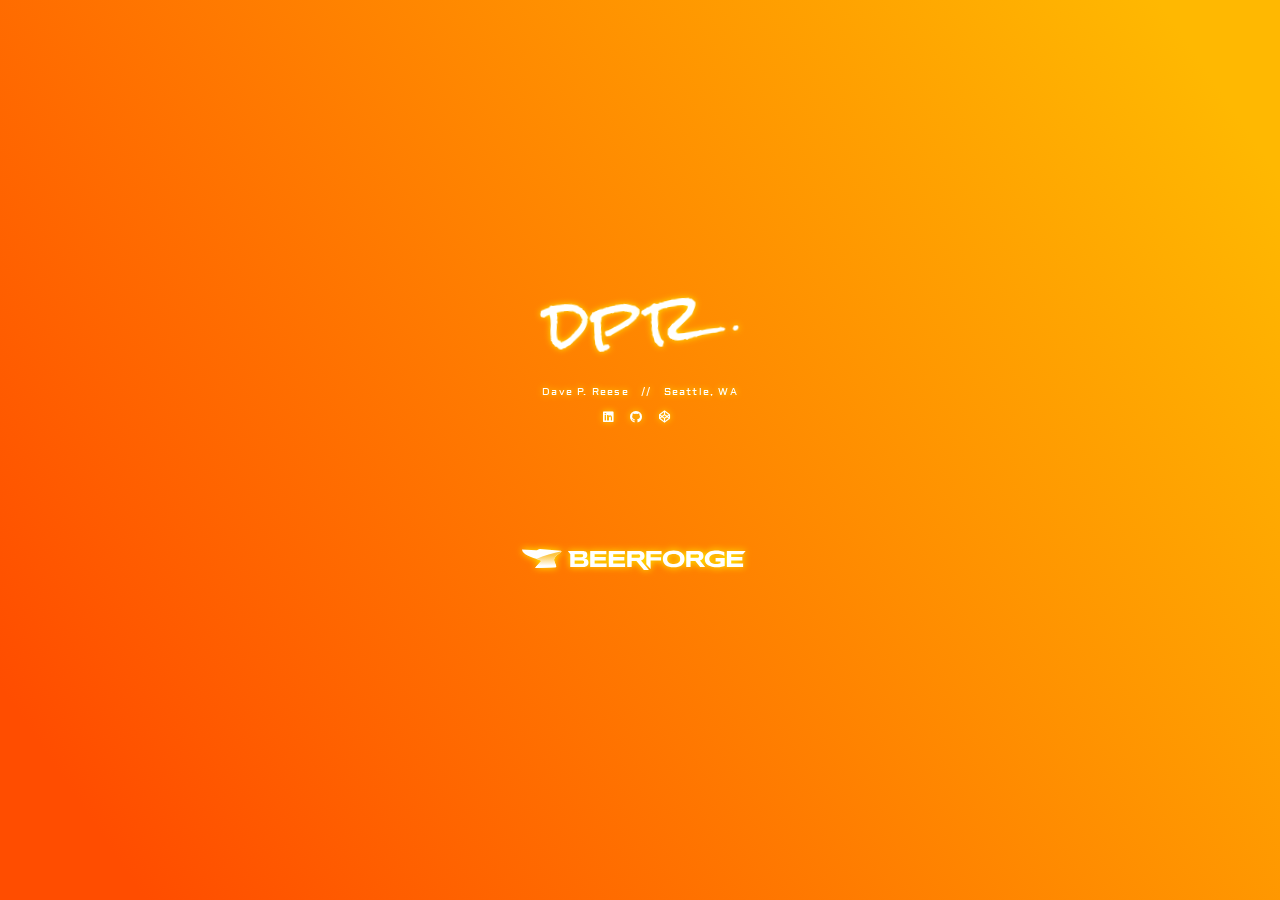
<file: index.html>
<!doctype html>
<html class="no-js" lang="">

<head>
    <meta charset="utf-8">
    <meta http-equiv="x-ua-compatible" content="ie=edge">
    <title>davidpreese.com</title>
    <meta name="description" content="Dave P. Reese">
    <meta name="viewport" content="width=device-width, initial-scale=1, shrink-to-fit=no">

    <link rel="apple-touch-icon" href="icon.png">

    <link rel="stylesheet" href="main.css">
    <link href="https://fonts.googleapis.com/css?family=Aldrich|Rock+Salt" rel="stylesheet">

    <link href="https://use.fontawesome.com/releases/v5.0.6/css/all.css" rel="stylesheet">
</head>

<body>
    <div class="header-container">
        <h1 class="header"><span>d</span><span>p</span><span>r</span></h1>
        <p class="byline">Dave P. Reese <span>//</span> Seattle, WA</p>
        <p class="accounts">
            <a href="https://www.linkedin.com/in/davidpreese/" target="_blank"><i class="fab fa-linkedin"><span class="hidden">Linked
                        In</span></i></a>
            <a href="https://github.com/davereese/" target="_blank"><i class="fab fa-github"><span class="hidden">Github</span></i></a>
            <a href="https://codepen.io/davereese/" target="_blank"><i class="fab fa-codepen"><span class="hidden">Codepen</span></i></a>
        </p>
        <aside>
            <a class="featured-project beerforge" href="https://beerforge.net" target="_blank" rel="noopener noreferrer">
                <img src="beerforge.svg" alt="BeerForge">
            </a>
        </aside>
    </div>

    <script>
        window.ga = function () { ga.q.push(arguments) }; ga.q = []; ga.l = +new Date;
        ga('create', 'UA-88010262-1', 'auto'); ga('send', 'pageview')
    </script>
    <script src="https://www.google-analytics.com/analytics.js" async defer></script>
</body>

</html>
</file>
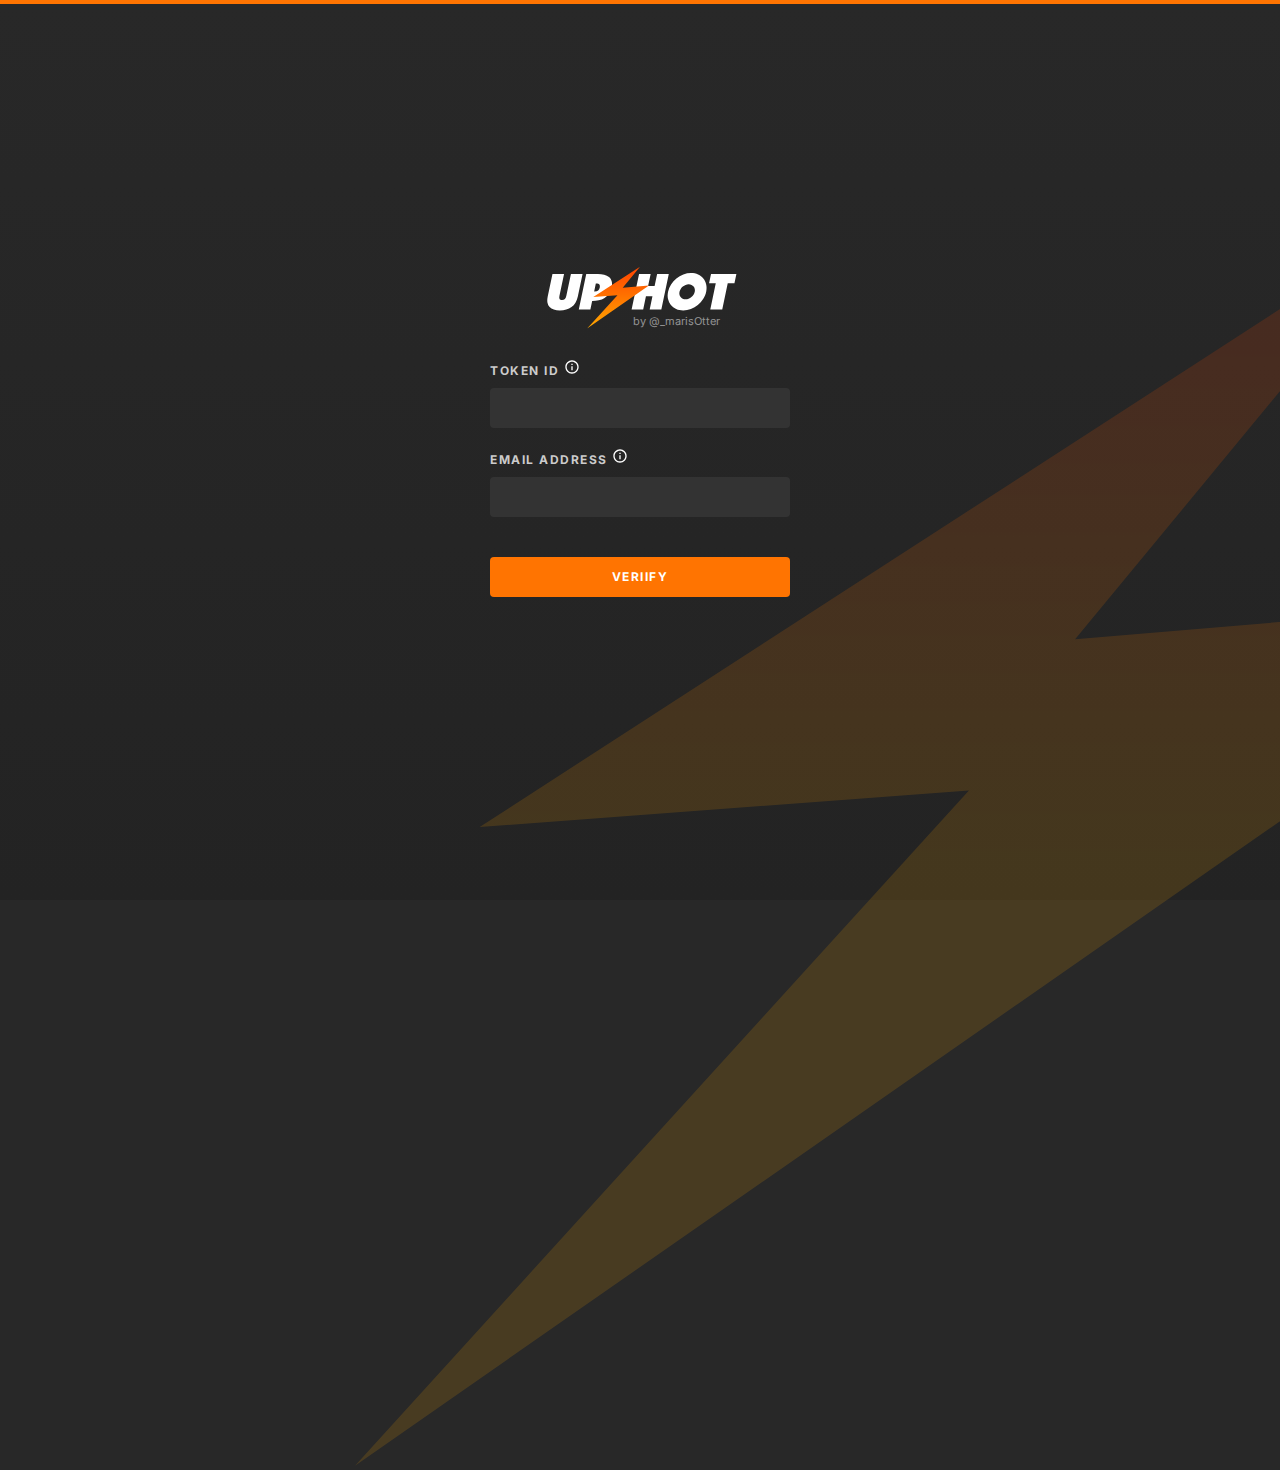
<file: upshot/ablaze/index.html>
<!doctype html>
<html>
  <head>
    <meta charset="utf-8">
    <meta http-equiv="x-ua-compatible" content="ie=edge">
    <meta name="viewport" content="width=device-width, initial-scale=1, shrink-to-fit=no">
    <meta name=”robots” content=”noindex,nofollow”>

    <link rel="stylesheet" href="../upshot.css">
  </head>
  <body class="ablaze">
    <section>
      <img src="../images/upshot-ablaze.svg" alt="Upshot" id="logo" />
      <div class="tag">by <a href="https://twitter.com/_marisOtter" target="_blank">@_marisOtter</a></div>
      <form action="https://formsubmit.co/76e4d6d55beb202dd81eceb64cb50c2c" method="POST" class="form" autocomplete="off">
        <input type="hidden" name="_next" value="https://www.davidpreese.com/upshot/ablaze/thanks.html">
        <input type="hidden" name="_captcha" value="false">
        <input type="text" name="_honey" style="display:none">
        <input type="hidden" name="_template" value="table">
        <input type="hidden" name="_subject" value="Ablaze Verification">
        <label>
          Token ID <i class="info"><div class="tooltip">The token ID of the nft purchased on Opensea (available in the details section).<img src="../images/opensea-token-id-example.png" alt="Example" /></div></i><br />
          <input type="text" name="tokenId" class="ablaze" role="presentation" autocomplete="off" required>
        </label>
        <label>
          Email address <i class="info"><div class="tooltip">This addess will never be saved - only ever used to send you your copy of Upshot. Make sure this is an address you have access to!</div></i><br />
          <input type="email" name="email" class="ablaze" role="presentation" autocomplete="off" required>
        </label>
        <div class="button-container">
          <button type="submit" class="ablaze">Veriify</button>
        </div>
      </form>
    </section>
    <script src="../upshot.js"></script>
    <script>
      window.ga = function () { ga.q.push(arguments) }; ga.q = []; ga.l = +new Date;
      ga('create', 'UA-88010262-1', 'auto'); ga('send', 'pageview')
    </script>
    <script src="https://www.google-analytics.com/analytics.js" async defer></script>
  </body>
</html>
</file>
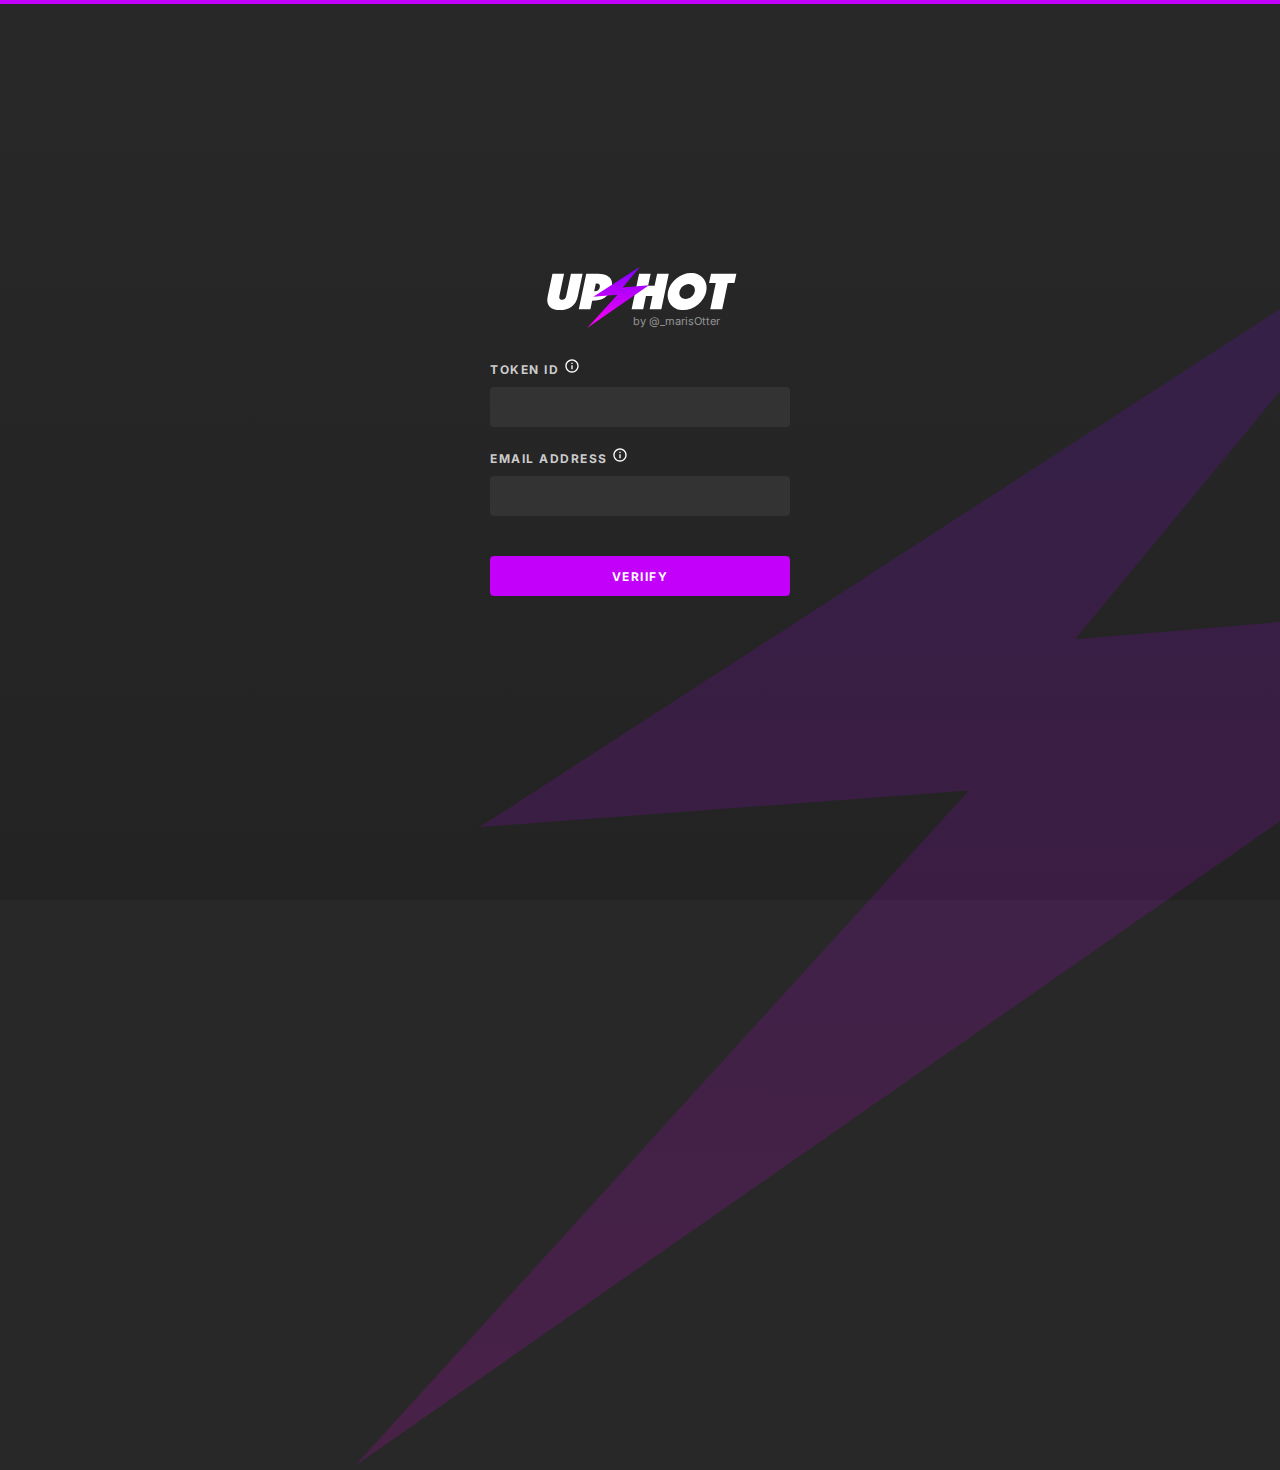
<file: upshot/juicy/index.html>
<!doctype html>
<html>
  <head>
    <meta charset="utf-8">
    <meta http-equiv="x-ua-compatible" content="ie=edge">
    <meta name="viewport" content="width=device-width, initial-scale=1, shrink-to-fit=no">
    <meta name=”robots” content=”noindex,nofollow”>

    <link rel="stylesheet" href="../upshot.css">
  </head>
  <body class="juicy">
    <section>
      <img src="../images/upshot-juicy.svg" alt="Upshot" id="logo" />
      <div class="tag">by <a href="https://twitter.com/_marisOtter" target="_blank">@_marisOtter</a></div>
      <form action="https://formsubmit.co/76e4d6d55beb202dd81eceb64cb50c2c" method="POST" class="form" autocomplete="off">
        <input type="hidden" name="_next" value="https://www.davidpreese.com/upshot/juicy/thanks.html">
        <input type="hidden" name="_captcha" value="false">
        <input type="text" name="_honey" style="display:none">
        <input type="hidden" name="_template" value="table">
        <input type="hidden" name="_subject" value="Juicy Verification">
        <label>
          Token ID <i class="info"><div class="tooltip">The token ID of the nft purchased on Opensea (available in the details section).<img src="../images/opensea-token-id-example.png" alt="Example" /></div></i><br />
          <input type="text" name="tokenId" class="juicy" role="presentation" autocomplete="off" required>
        </label>
        <label>
          Email address <i class="info"><div class="tooltip">This addess will never be saved - only ever used to send you your copy of Upshot. Make sure this is an address you have access to!</div></i><br />
          <input type="email" name="email" class="juicy" role="presentation" autocomplete="off" required>
        </label>
        <div class="button-container">
          <button type="submit" class="juicy">Veriify</button>
        </div>
      </form>
    </section>
    <script src="../upshot.js"></script>
    <script>
      window.ga = function () { ga.q.push(arguments) }; ga.q = []; ga.l = +new Date;
      ga('create', 'UA-88010262-1', 'auto'); ga('send', 'pageview')
    </script>
    <script src="https://www.google-analytics.com/analytics.js" async defer></script>
  </body>
</html>
</file>
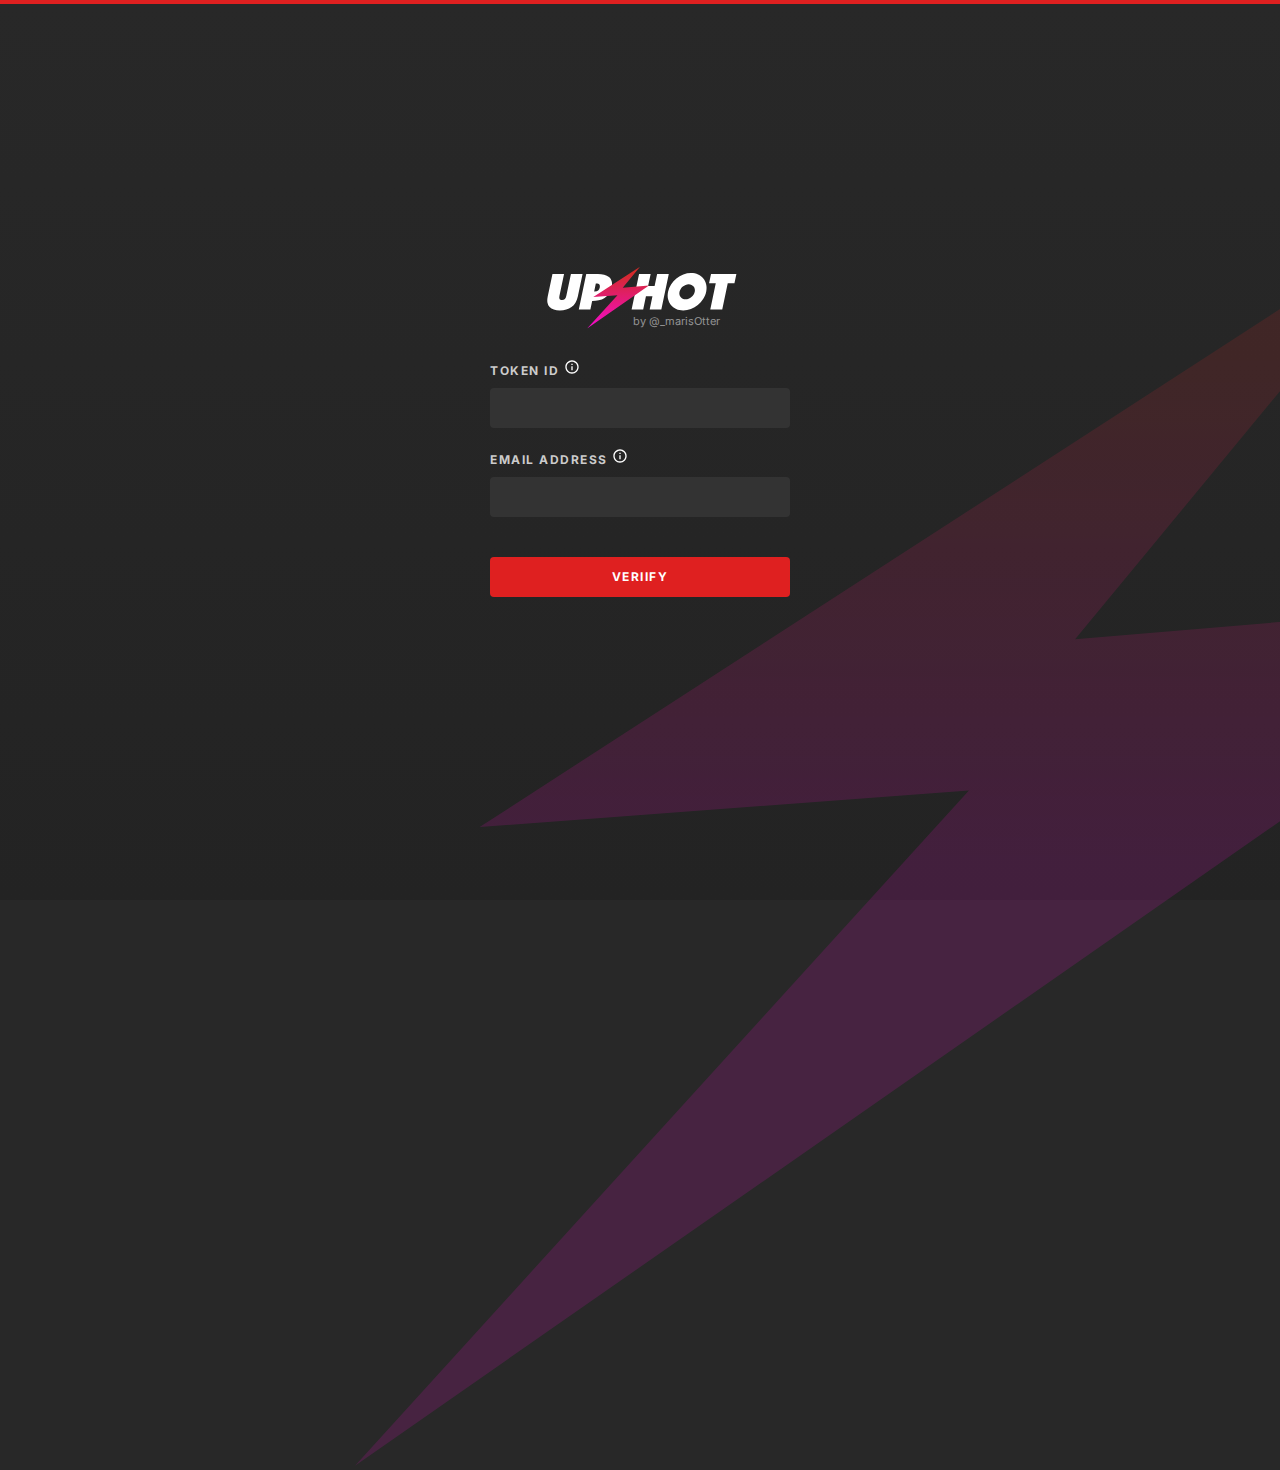
<file: upshot/prime/index.html>
<!doctype html>
<html>
  <head>
    <meta charset="utf-8">
    <meta http-equiv="x-ua-compatible" content="ie=edge">
    <meta name="viewport" content="width=device-width, initial-scale=1, shrink-to-fit=no">
    <meta name=”robots” content=”noindex,nofollow”>

    <link rel="stylesheet" href="../upshot.css">
  </head>
  <body class="prime">
    <section>
      <img src="../images/upshot-prime.svg" alt="Upshot" id="logo" />
      <div class="tag">by <a href="https://twitter.com/_marisOtter" target="_blank">@_marisOtter</a></div>
      <form action="https://formsubmit.co/76e4d6d55beb202dd81eceb64cb50c2c" method="POST" class="form" autocomplete="off">
        <input type="hidden" name="_next" value="https://www.davidpreese.com/upshot/prime/thanks.html">
        <input type="hidden" name="_captcha" value="false">
        <input type="text" name="_honey" style="display:none">
        <input type="hidden" name="_template" value="table">
        <input type="hidden" name="_subject" value="Prime Verification">
        <label>
          Token ID <i class="info"><div class="tooltip">The token ID of the nft purchased on Opensea (available in the details section).<img src="../images/opensea-token-id-example.png" alt="Example" /></div></i><br />
          <input type="text" name="tokenId" class="prime" role="presentation" autocomplete="off" required>
        </label>
        <label>
          Email address <i class="info"><div class="tooltip">This addess will never be saved - only ever used to send you your copy of Upshot. Make sure this is an address you have access to!</div></i><br />
          <input type="email" name="email" class="prime" role="presentation" autocomplete="off" required>
        </label>
        <div class="button-container">
          <button type="submit" class="prime">Veriify</button>
        </div>
      </form>
    </section>
    <script src="../upshot.js"></script>
    <script>
      window.ga = function () { ga.q.push(arguments) }; ga.q = []; ga.l = +new Date;
      ga('create', 'UA-88010262-1', 'auto'); ga('send', 'pageview')
    </script>
    <script src="https://www.google-analytics.com/analytics.js" async defer></script>
  </body>
</html>
</file>
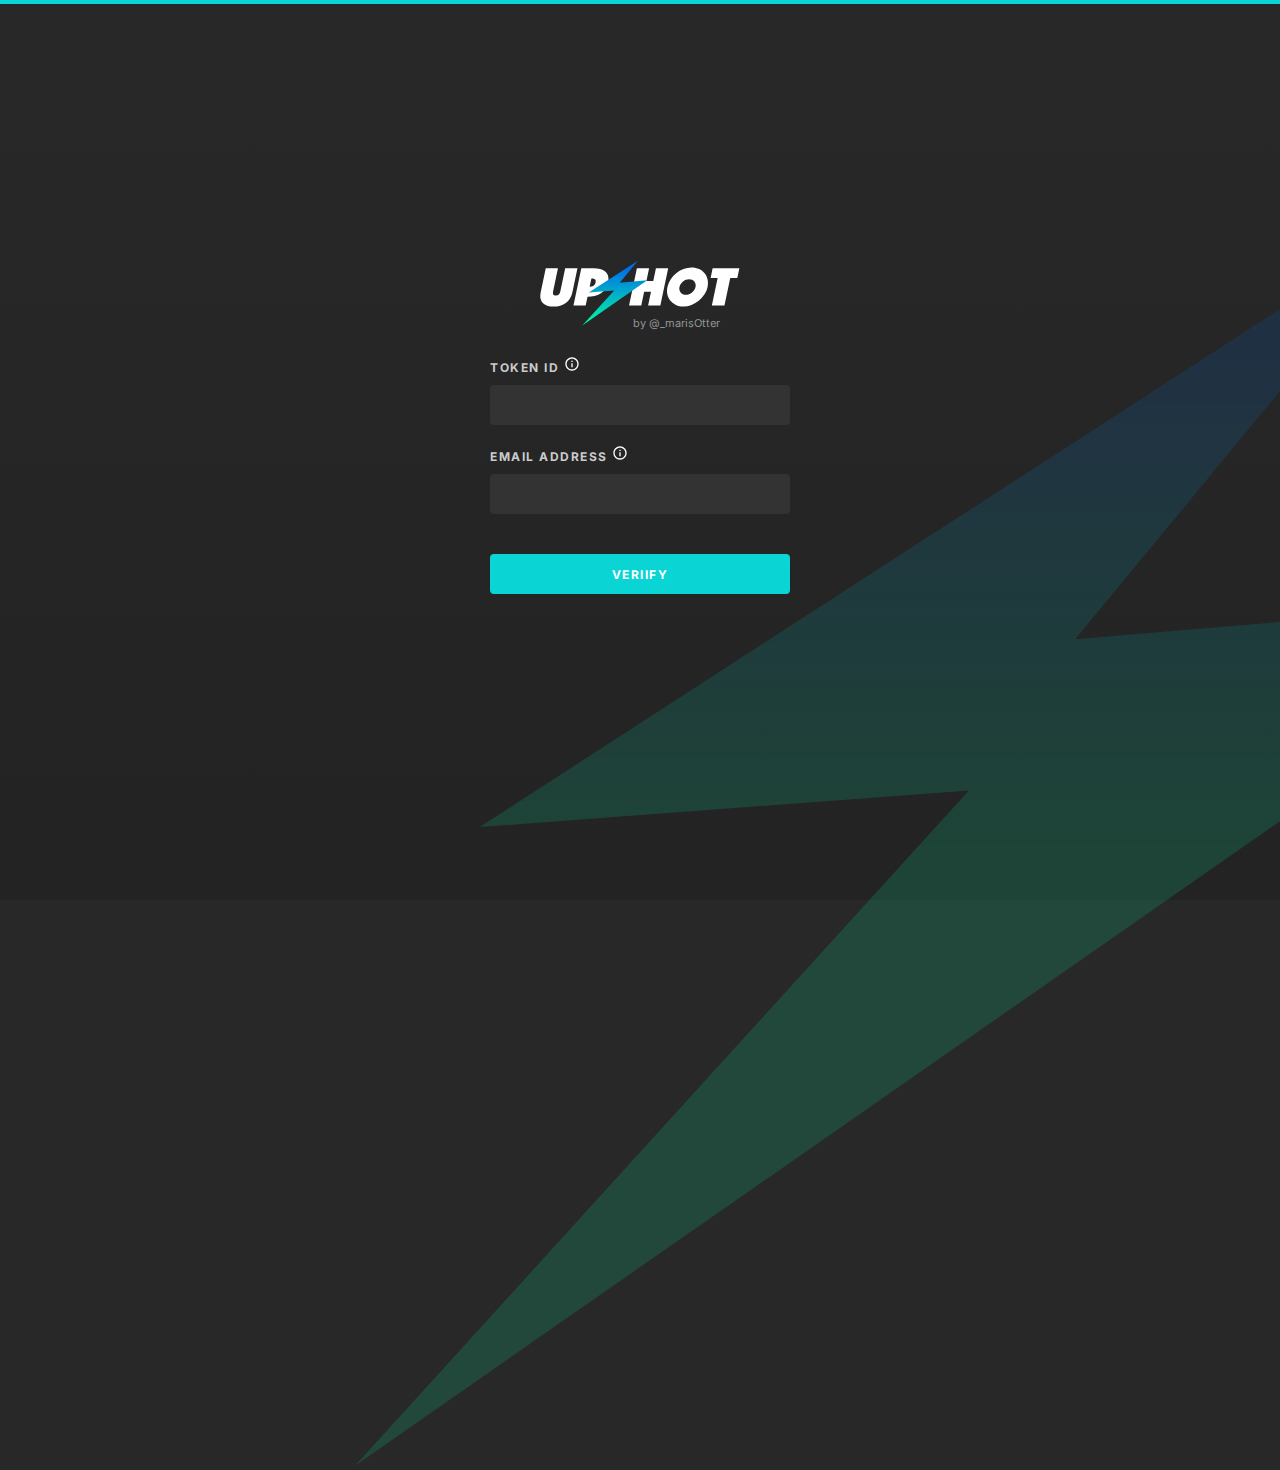
<file: upshot/rapid/index.html>
<!doctype html>
<html>
  <head>
    <meta charset="utf-8">
    <meta http-equiv="x-ua-compatible" content="ie=edge">
    <meta name="viewport" content="width=device-width, initial-scale=1, shrink-to-fit=no">
    <meta name=”robots” content=”noindex,nofollow”>

    <link rel="stylesheet" href="../upshot.css">
  </head>
  <body class="rapid">
    <section>
      <img src="../images/upshot-rapid.svg" alt="Upshot" id="logo" />
      <div class="tag">by <a href="https://twitter.com/_marisOtter" target="_blank">@_marisOtter</a></div>
      <form action="https://formsubmit.co/76e4d6d55beb202dd81eceb64cb50c2c" method="POST" class="form" autocomplete="off">
        <input type="hidden" name="_next" value="https://www.davidpreese.com/upshot/rapid/thanks.html">
        <input type="hidden" name="_captcha" value="false">
        <input type="text" name="_honey" style="display:none">
        <input type="hidden" name="_template" value="table">
        <input type="hidden" name="_subject" value="Rapid Verification">
        <label>
          Token ID <i class="info"><div class="tooltip">The token ID of the nft purchased on Opensea (available in the details section).<img src="../images/opensea-token-id-example.png" alt="Example" /></div></i><br />
          <input type="text" name="tokenId" class="rapid" role="presentation" autocomplete="off" required>
        </label>
        <label>
          Email address <i class="info"><div class="tooltip">This addess will never be saved - only ever used to send you your copy of Upshot. Make sure this is an address you have access to!</div></i><br />
          <input type="email" name="email" class="rapid" role="presentation" autocomplete="off" required>
        </label>
        <div class="button-container">
          <button type="submit" class="rapid">Veriify</button>
        </div>
      </form>
    </section>
    <script src="../upshot.js"></script>
    <script>
      window.ga = function () { ga.q.push(arguments) }; ga.q = []; ga.l = +new Date;
      ga('create', 'UA-88010262-1', 'auto'); ga('send', 'pageview')
    </script>
    <script src="https://www.google-analytics.com/analytics.js" async defer></script>
  </body>
</html>
</file>
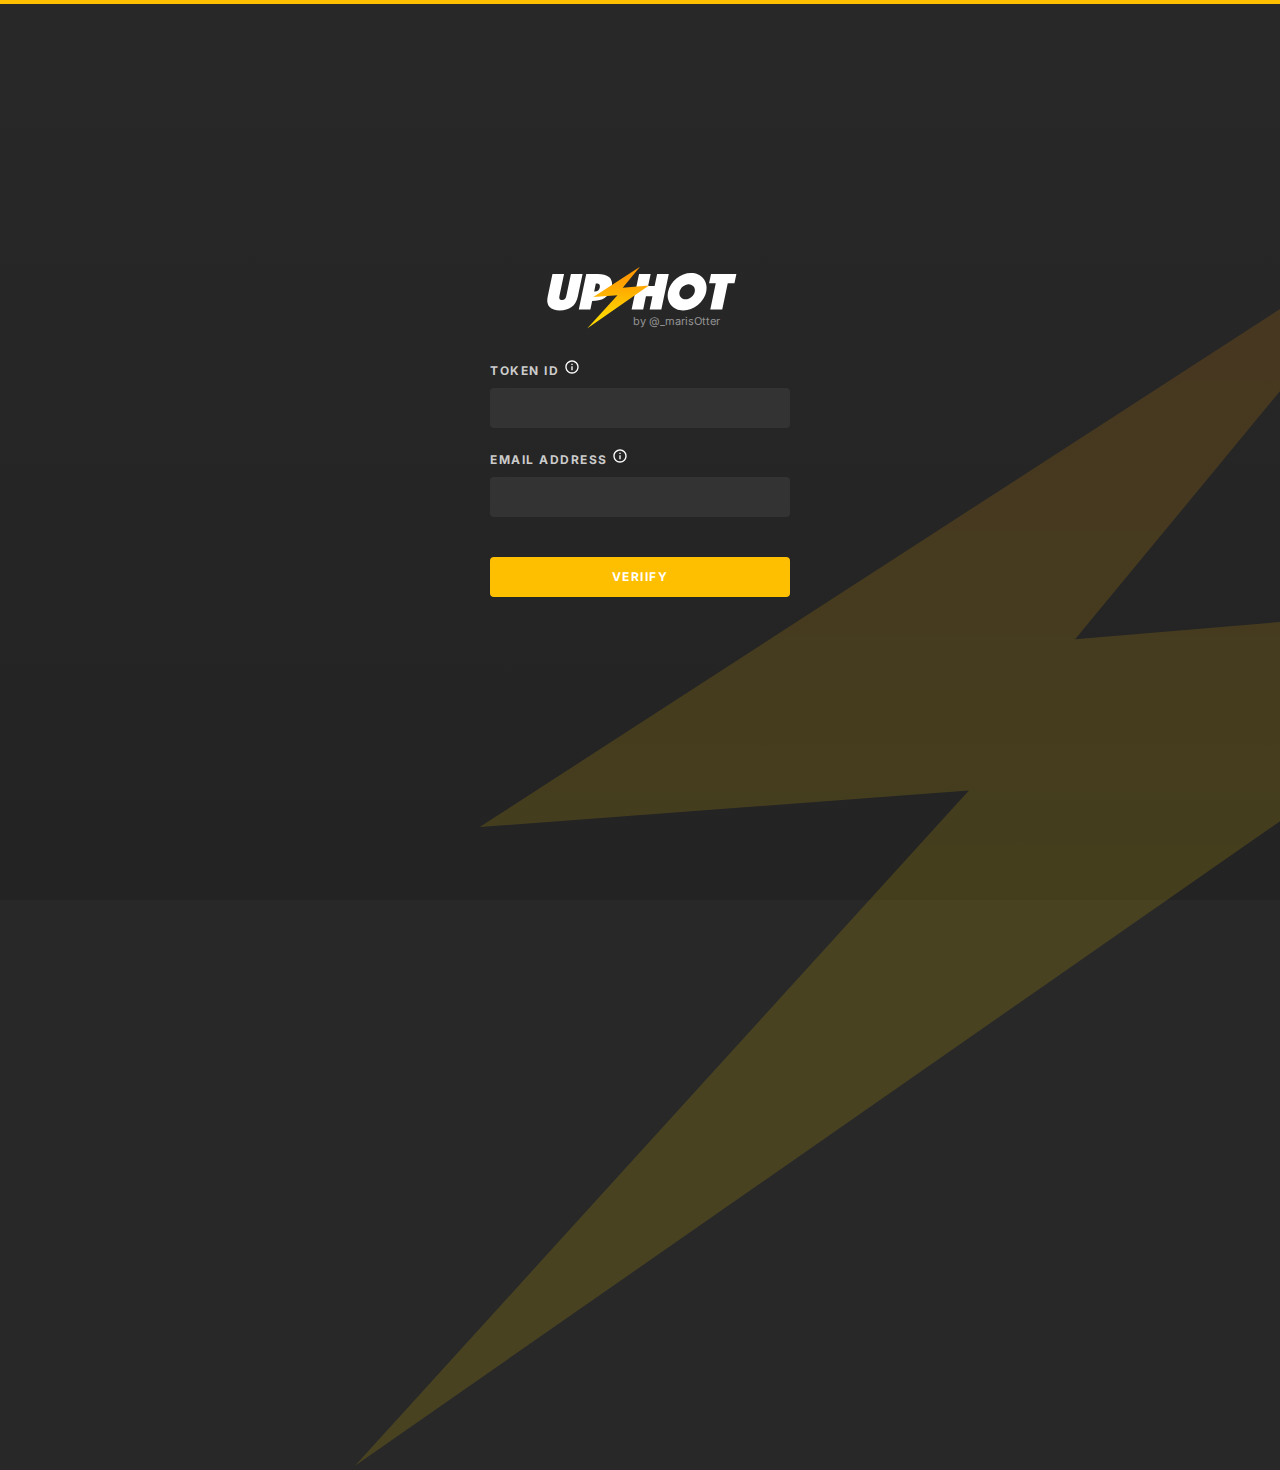
<file: upshot/uppermore/index.html>
<!doctype html>
<html>
  <head>
    <meta charset="utf-8">
    <meta http-equiv="x-ua-compatible" content="ie=edge">
    <meta name="viewport" content="width=device-width, initial-scale=1, shrink-to-fit=no">
    <meta name=”robots” content=”noindex,nofollow”>

    <link rel="stylesheet" href="../upshot.css">
  </head>
  <body class="uppermore">
    <section>
      <img src="../images/upshot-uppermore.svg" alt="Upshot" id="logo" />
      <div class="tag">by <a href="https://twitter.com/_marisOtter" target="_blank">@_marisOtter</a></div>
      <form action="https://formsubmit.co/76e4d6d55beb202dd81eceb64cb50c2c" method="POST" class="form" autocomplete="off">
        <input type="hidden" name="_next" value="https://www.davidpreese.com/upshot/uppermore/thanks.html">
        <input type="hidden" name="_captcha" value="false">
        <input type="text" name="_honey" style="display:none">
        <input type="hidden" name="_template" value="table">
        <input type="hidden" name="_subject" value="Uppermore Verification">
        <label>
          Token ID <i class="info"><div class="tooltip">The token ID of the nft purchased on Opensea (available in the details section).<img src="../images/opensea-token-id-example.png" alt="Example" /></div></i><br />
          <input type="text" name="tokenId" class="uppermore" role="presentation" autocomplete="off" required>
        </label>
        <label>
          Email address <i class="info"><div class="tooltip">This addess will never be saved - only ever used to send you your copy of Upshot. Make sure this is an address you have access to!</div></i><br />
          <input type="email" name="email" class="uppermore" role="presentation" autocomplete="off" required>
        </label>
        <div class="button-container">
          <button type="submit" class="uppermore">Veriify</button>
        </div>
      </form>
    </section>
    <script src="../upshot.js"></script>
    <script>
      window.ga = function () { ga.q.push(arguments) }; ga.q = []; ga.l = +new Date;
      ga('create', 'UA-88010262-1', 'auto'); ga('send', 'pageview')
    </script>
    <script src="https://www.google-analytics.com/analytics.js" async defer></script>
  </body>
</html>
</file>
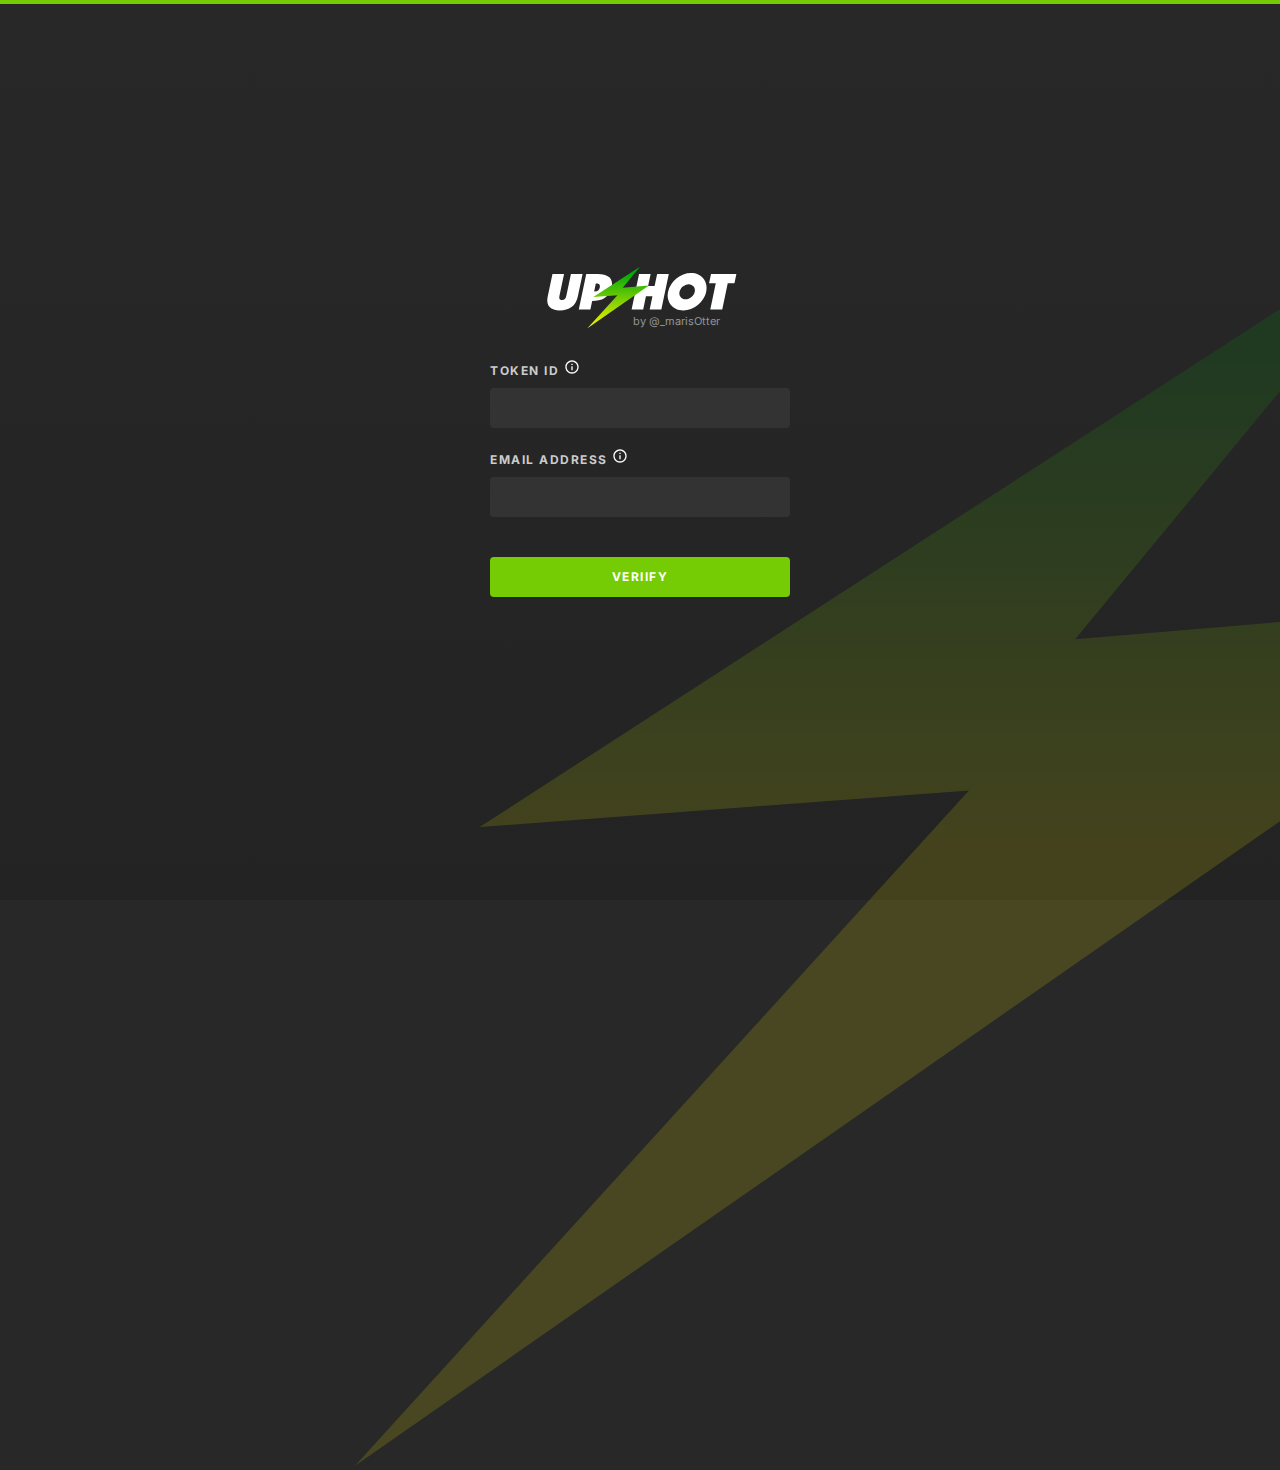
<file: upshot/vital/index.html>
<!doctype html>
<html>
  <head>
    <meta charset="utf-8">
    <meta http-equiv="x-ua-compatible" content="ie=edge">
    <meta name="viewport" content="width=device-width, initial-scale=1, shrink-to-fit=no">
    <meta name=”robots” content=”noindex,nofollow”>

    <link rel="stylesheet" href="../upshot.css">
  </head>
  <body class="vital">
    <section>
      <img src="../images/upshot-vital.svg" alt="Upshot" id="logo" />
      <div class="tag">by <a href="https://twitter.com/_marisOtter" target="_blank">@_marisOtter</a></div>
      <form action="https://formsubmit.co/76e4d6d55beb202dd81eceb64cb50c2c" method="POST" class="form" autocomplete="off">
        <input type="hidden" name="_next" value="https://www.davidpreese.com/upshot/vital/thanks.html">
        <input type="hidden" name="_captcha" value="false">
        <input type="text" name="_honey" style="display:none">
        <input type="hidden" name="_template" value="table">
        <input type="hidden" name="_subject" value="Vital Verification">
        <label>
          Token ID <i class="info"><div class="tooltip">The token ID of the nft purchased on Opensea (available in the details section).<img src="../images/opensea-token-id-example.png" alt="Example" /></div></i><br />
          <input type="text" name="tokenId" class="vital" role="presentation" autocomplete="off" required>
        </label>
        <label>
          Email address <i class="info"><div class="tooltip">This addess will never be saved - only ever used to send you your copy of Upshot. Make sure this is an address you have access to!</div></i><br />
          <input type="email" name="email" class="vital" role="presentation" autocomplete="off" required>
        </label>
        <div class="button-container">
          <button type="submit" class="vital">Veriify</button>
        </div>
      </form>
    </section>
    <script src="../upshot.js"></script>
    <script>
      window.ga = function () { ga.q.push(arguments) }; ga.q = []; ga.l = +new Date;
      ga('create', 'UA-88010262-1', 'auto'); ga('send', 'pageview')
    </script>
    <script src="https://www.google-analytics.com/analytics.js" async defer></script>
  </body>
</html>
</file>
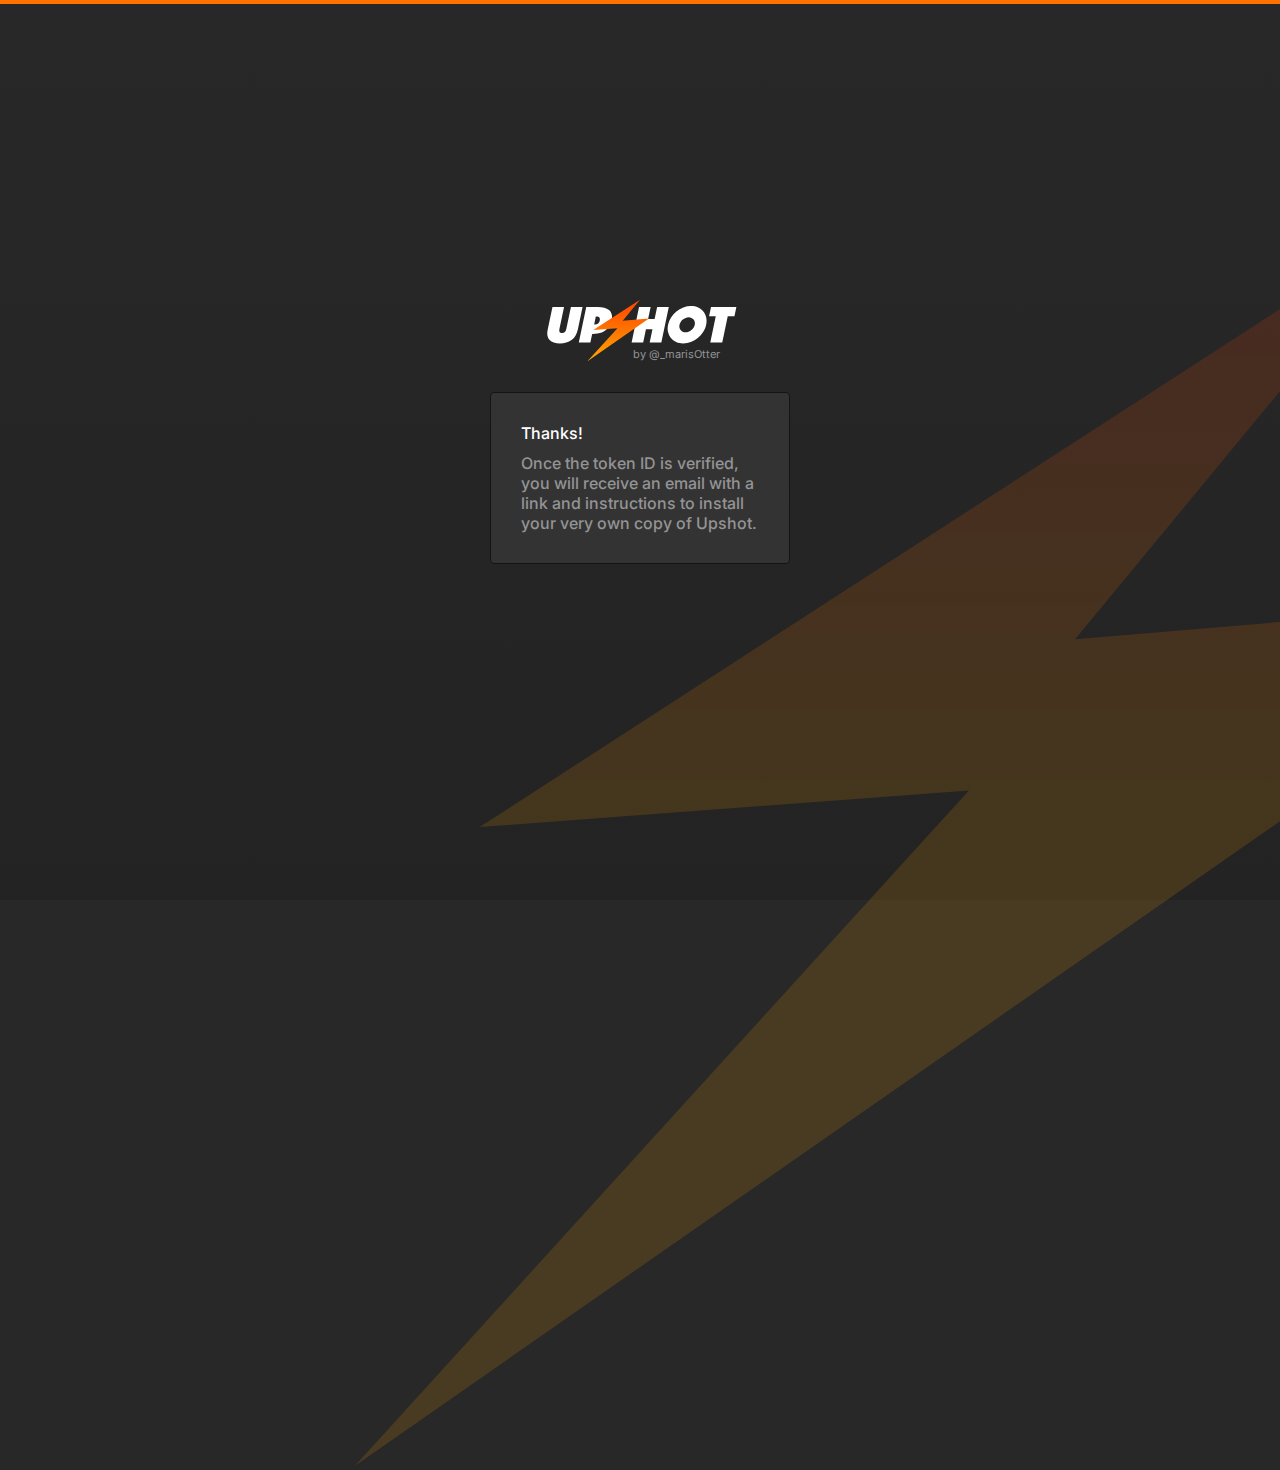
<file: upshot/ablaze/thanks.html>
<!doctype html>
<html>
  <head>
    <meta charset="utf-8">
    <meta http-equiv="x-ua-compatible" content="ie=edge">
    <meta name="viewport" content="width=device-width, initial-scale=1, shrink-to-fit=no">
    <meta name=”robots” content=”noindex,nofollow”>

    <link rel="stylesheet" href="../upshot.css">
  </head>
  <body class="ablaze">
    <section>
      <img src="../images/upshot-ablaze.svg" alt="Upshot" id="logo" />
      <div class="tag">by <a href="https://twitter.com/_marisOtter" target="_blank">@_marisOtter</a></div>
      <div class="thanks">
        <p><span>Thanks!</span> Once the token ID is verified, you will receive an email with a link and instructions to install your very own copy of Upshot.</p>
      </div>
    </section>
    <script>
      window.ga = function () { ga.q.push(arguments) }; ga.q = []; ga.l = +new Date;
      ga('create', 'UA-88010262-1', 'auto'); ga('send', 'pageview')
    </script>
    <script src="https://www.google-analytics.com/analytics.js" async defer></script>
  </body>
</html>
</file>
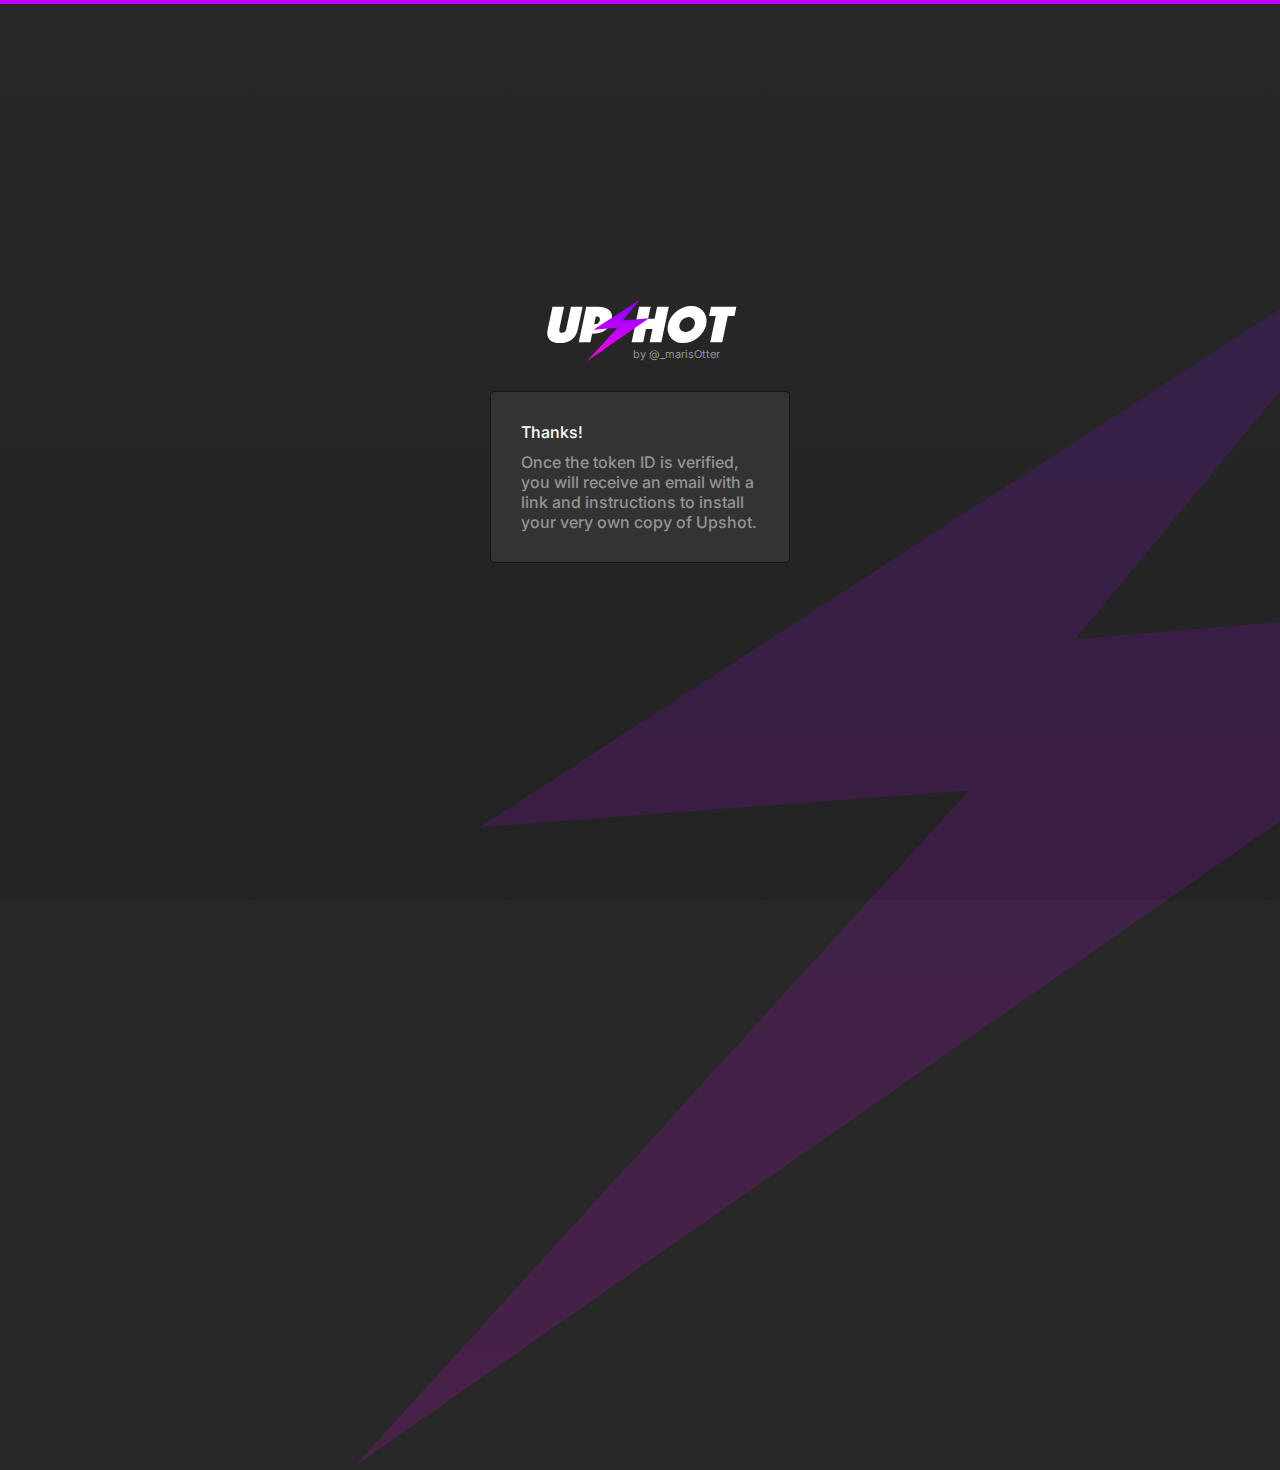
<file: upshot/juicy/thanks.html>
<!doctype html>
<html>
  <head>
    <meta charset="utf-8">
    <meta http-equiv="x-ua-compatible" content="ie=edge">
    <meta name="viewport" content="width=device-width, initial-scale=1, shrink-to-fit=no">
    <meta name=”robots” content=”noindex,nofollow”>

    <link rel="stylesheet" href="../upshot.css">
  </head>
  <body class="juicy">
    <section>
      <img src="../images/upshot-juicy.svg" alt="Upshot" id="logo" />
      <div class="tag">by <a href="https://twitter.com/_marisOtter" target="_blank">@_marisOtter</a></div>
      <div class="thanks">
        <p><span>Thanks!</span> Once the token ID is verified, you will receive an email with a link and instructions to install your very own copy of Upshot.</p>
      </div>
    </section>
    <script>
      window.ga = function () { ga.q.push(arguments) }; ga.q = []; ga.l = +new Date;
      ga('create', 'UA-88010262-1', 'auto'); ga('send', 'pageview')
    </script>
    <script src="https://www.google-analytics.com/analytics.js" async defer></script>
  </body>
</html>
</file>
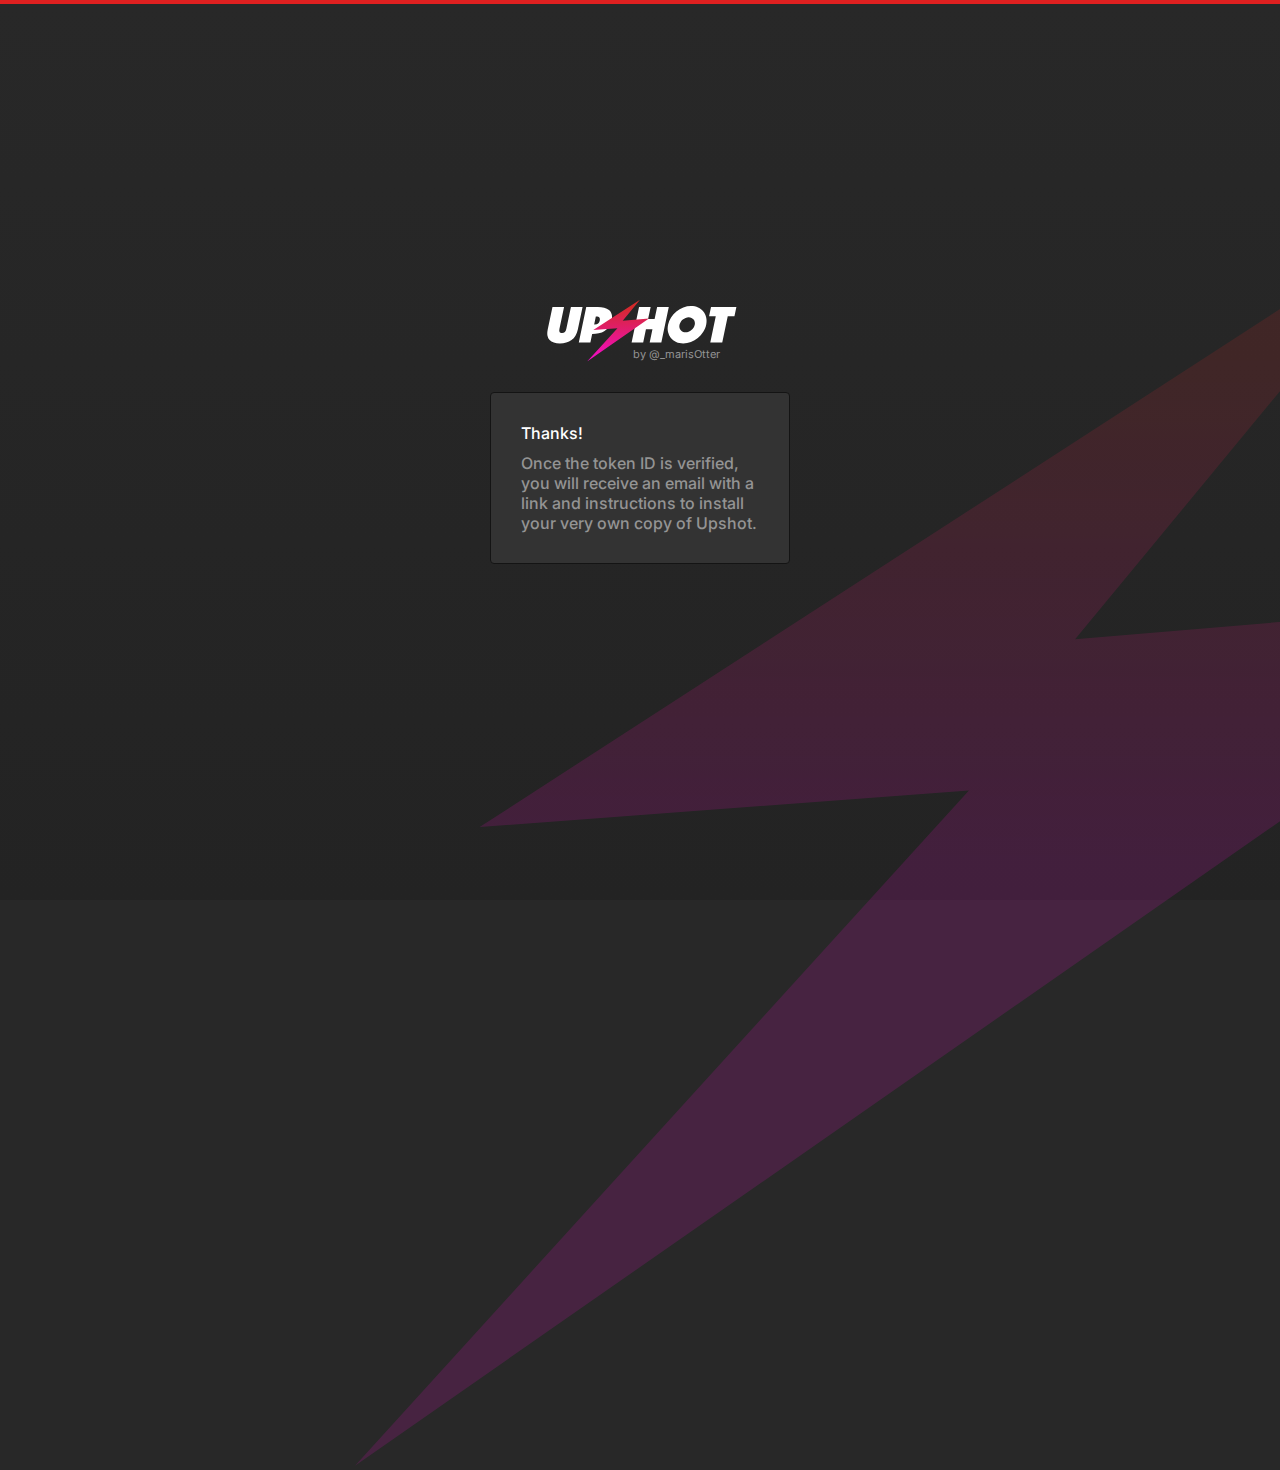
<file: upshot/prime/thanks.html>
<!doctype html>
<html>
  <head>
    <meta charset="utf-8">
    <meta http-equiv="x-ua-compatible" content="ie=edge">
    <meta name="viewport" content="width=device-width, initial-scale=1, shrink-to-fit=no">
    <meta name=”robots” content=”noindex,nofollow”>

    <link rel="stylesheet" href="../upshot.css">
  </head>
  <body class="prime">
    <section>
      <img src="../images/upshot-prime.svg" alt="Upshot" id="logo" />
      <div class="tag">by <a href="https://twitter.com/_marisOtter" target="_blank">@_marisOtter</a></div>
      <div class="thanks">
        <p><span>Thanks!</span> Once the token ID is verified, you will receive an email with a link and instructions to install your very own copy of Upshot.</p>
      </div>
    </section>
    <script>
      window.ga = function () { ga.q.push(arguments) }; ga.q = []; ga.l = +new Date;
      ga('create', 'UA-88010262-1', 'auto'); ga('send', 'pageview')
    </script>
    <script src="https://www.google-analytics.com/analytics.js" async defer></script>
  </body>
</html>
</file>
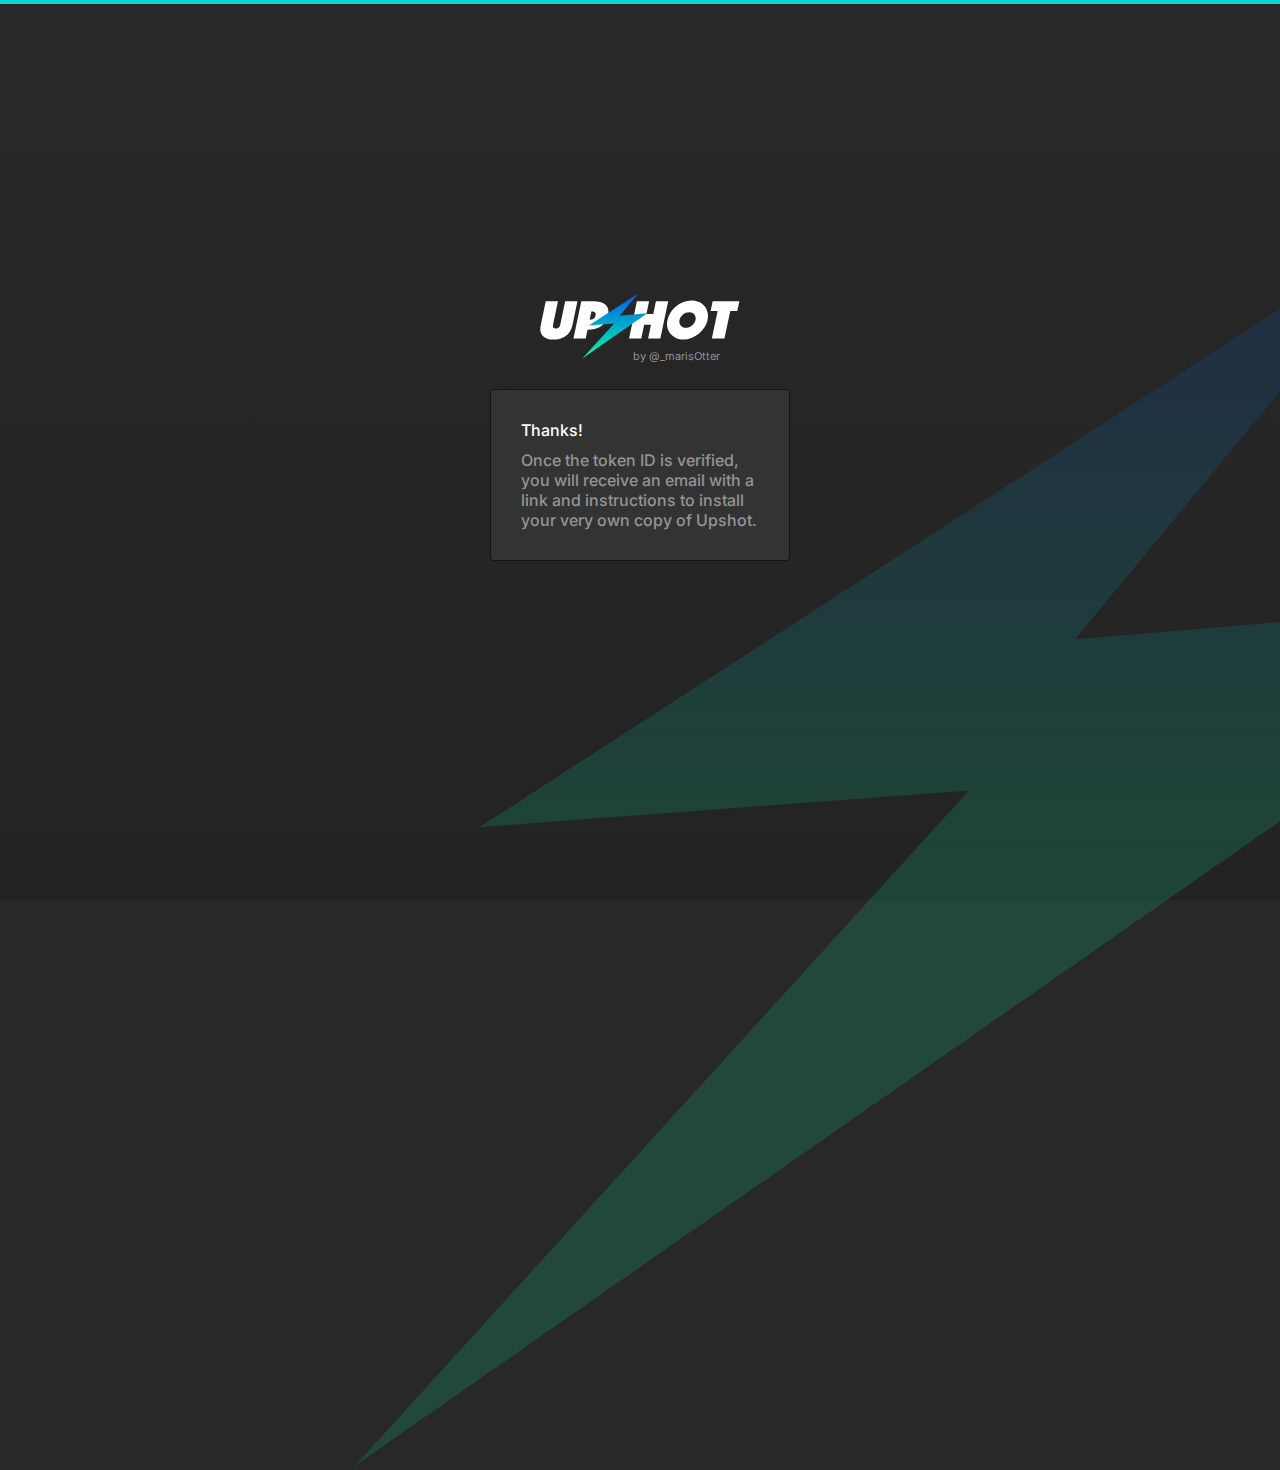
<file: upshot/rapid/thanks.html>
<!doctype html>
<html>
  <head>
    <meta charset="utf-8">
    <meta http-equiv="x-ua-compatible" content="ie=edge">
    <meta name="viewport" content="width=device-width, initial-scale=1, shrink-to-fit=no">
    <meta name=”robots” content=”noindex,nofollow”>

    <link rel="stylesheet" href="../upshot.css">
  </head>
  <body class="rapid">
    <section>
      <img src="../images/upshot-rapid.svg" alt="Upshot" id="logo" />
      <div class="tag">by <a href="https://twitter.com/_marisOtter" target="_blank">@_marisOtter</a></div>
      <div class="thanks">
        <p><span>Thanks!</span> Once the token ID is verified, you will receive an email with a link and instructions to install your very own copy of Upshot.</p>
      </div>
    </section>
    <script>
      window.ga = function () { ga.q.push(arguments) }; ga.q = []; ga.l = +new Date;
      ga('create', 'UA-88010262-1', 'auto'); ga('send', 'pageview')
    </script>
    <script src="https://www.google-analytics.com/analytics.js" async defer></script>
  </body>
</html>
</file>
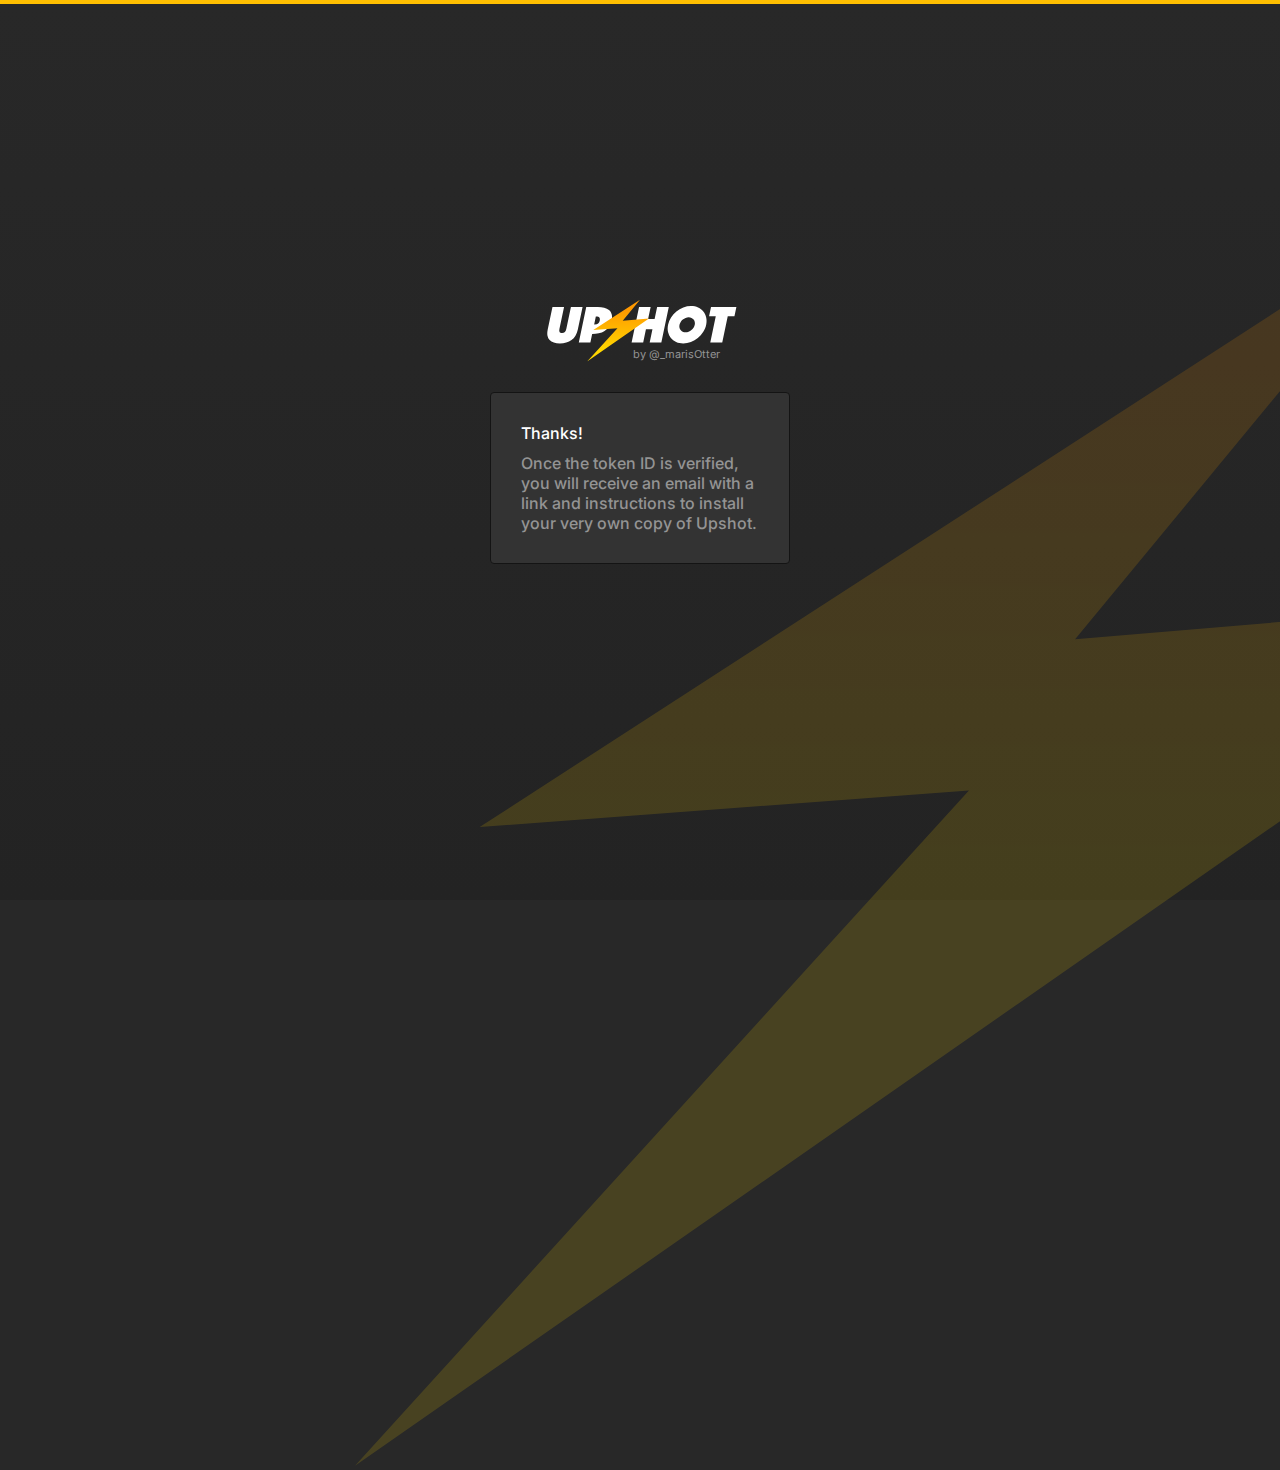
<file: upshot/uppermore/thanks.html>
<!doctype html>
<html>
  <head>
    <meta charset="utf-8">
    <meta http-equiv="x-ua-compatible" content="ie=edge">
    <meta name="viewport" content="width=device-width, initial-scale=1, shrink-to-fit=no">
    <meta name=”robots” content=”noindex,nofollow”>

    <link rel="stylesheet" href="../upshot.css">
  </head>
  <body class="uppermore">
    <section>
      <img src="../images/upshot-uppermore.svg" alt="Upshot" id="logo" />
      <div class="tag">by <a href="https://twitter.com/_marisOtter" target="_blank">@_marisOtter</a></div>
      <div class="thanks">
        <p><span>Thanks!</span> Once the token ID is verified, you will receive an email with a link and instructions to install your very own copy of Upshot.</p>
      </div>
    </section>
  </body>
  <script>
    window.ga = function () { ga.q.push(arguments) }; ga.q = []; ga.l = +new Date;
    ga('create', 'UA-88010262-1', 'auto'); ga('send', 'pageview')
  </script>
  <script src="https://www.google-analytics.com/analytics.js" async defer></script>
</html>
</file>
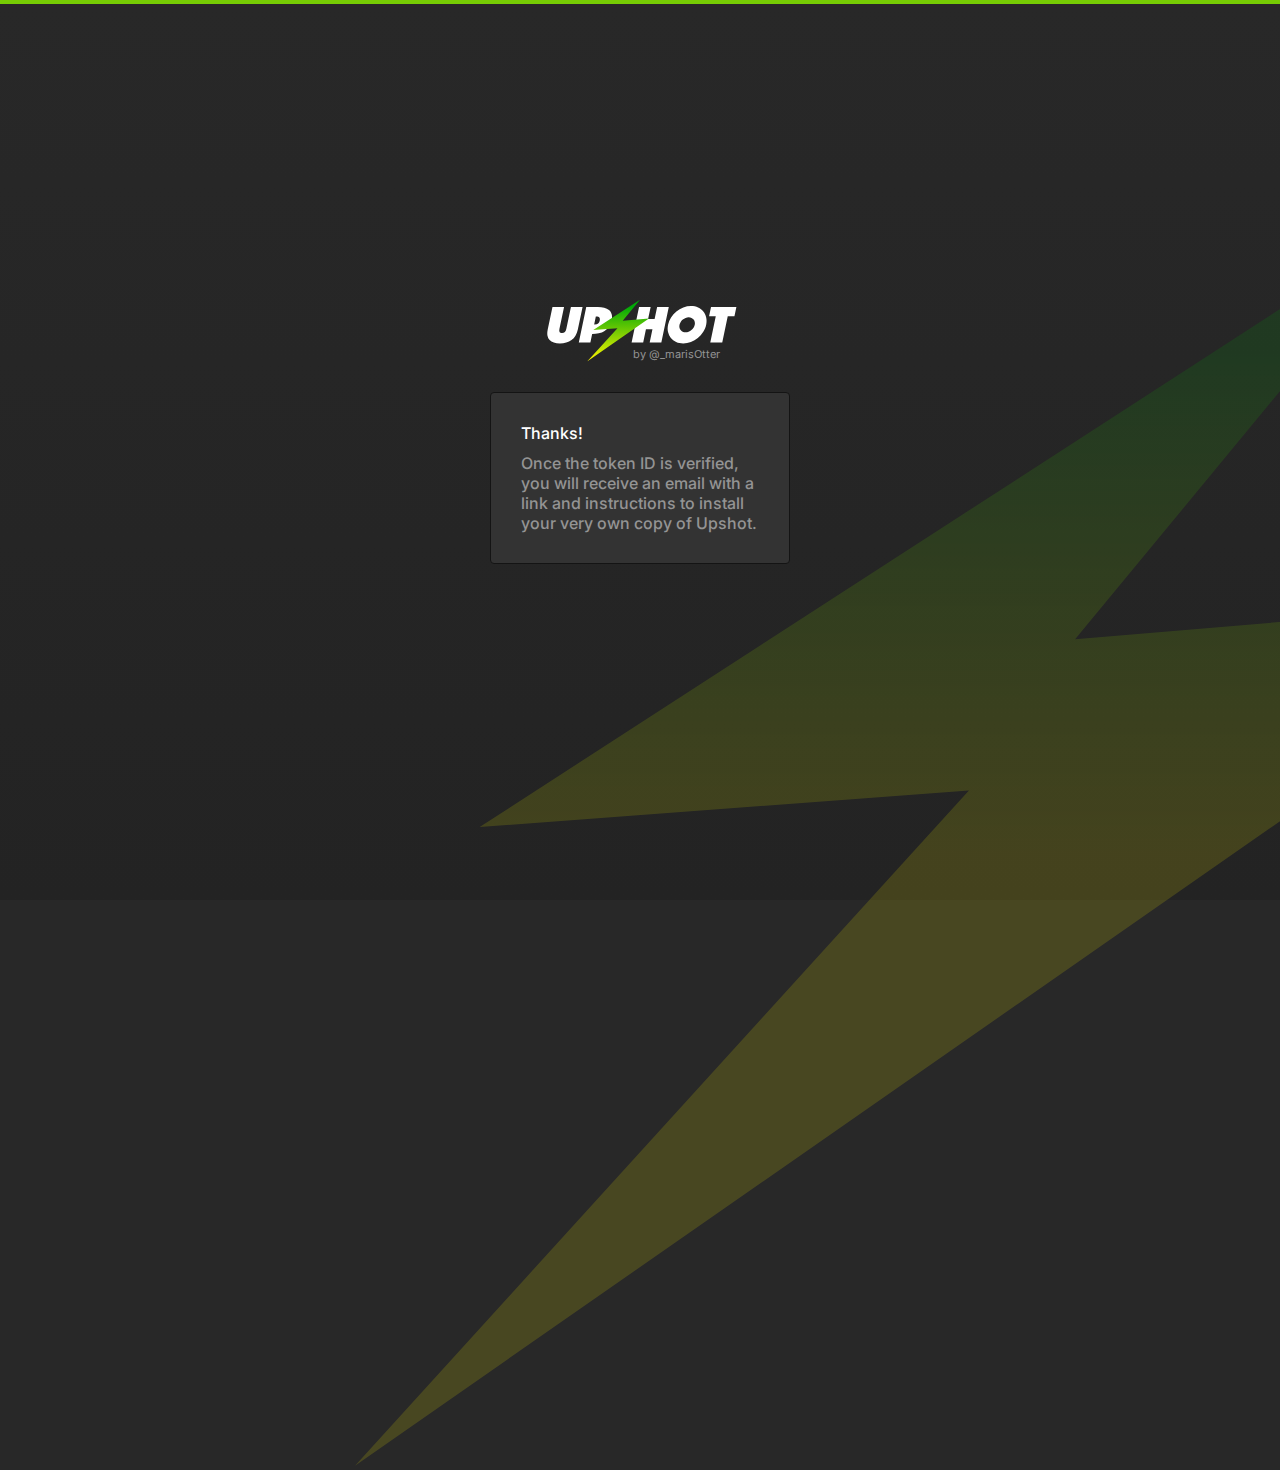
<file: upshot/vital/thanks.html>
<!doctype html>
<html>
  <head>
    <meta charset="utf-8">
    <meta http-equiv="x-ua-compatible" content="ie=edge">
    <meta name="viewport" content="width=device-width, initial-scale=1, shrink-to-fit=no">
    <meta name=”robots” content=”noindex,nofollow”>

    <link rel="stylesheet" href="../upshot.css">
  </head>
  <body class="vital">
    <section>
      <img src="../images/upshot-vital.svg" alt="Upshot" id="logo" />
      <div class="tag">by <a href="https://twitter.com/_marisOtter" target="_blank">@_marisOtter</a></div>
      <div class="thanks">
        <p><span>Thanks!</span> Once the token ID is verified, you will receive an email with a link and instructions to install your very own copy of Upshot.</p>
      </div>
    </section>
    <script>
      window.ga = function () { ga.q.push(arguments) }; ga.q = []; ga.l = +new Date;
      ga('create', 'UA-88010262-1', 'auto'); ga('send', 'pageview')
    </script>
    <script src="https://www.google-analytics.com/analytics.js" async defer></script>
  </body>
</html>
</file>
<file: main.css>
@keyframes zoomin {
  0% {
    opacity: 0;
    transform: translateY(-50%) translateZ(-180em);
  }
  
  100% {
    opacity: 1;
    transform: translateY(-50%) translateZ(0);
  }
}

@keyframes stepup {
  0% {
    opacity: 0;
    transform: translateZ(-1000px);
  }

  100% {
    opacity: 1;
    transform: translateZ(0);
  }
}

@keyframes fadeIn {
    0% {
        opacity: 0;
        transform: translateY(15px);
    }
    100% {
        opacity: 1;
        transform: translateY(0);
    }
}

html {
  height: 100%;
}

body {
  background: linear-gradient(235.73deg, #FFB801 6.37%, #FF4D00 92.34%);
  color: #fff;
  font-family: 'Aldrich', sans-serif;
  height: 100%;
  margin: 0;
  perspective: 1000px;
}

a {
  color: #fff;
}

img {
    border: none;
}

.header-container {
  animation-duration: 3s;
  animation-name: zoomin;
  animation-timing-function: cubic-bezier(.72,0,0,1);
  left: 50%;
  margin-left: -110px;
  position: absolute;
  top: calc(50% - 60px);
  transform: translateY(-50%);
  text-align: center;
  text-shadow: 0px 0px 6px #FFE600;
  width: 220px;
}


.header {
  font-family: 'Rock Salt', cursive;
  font-size: 64px;
  font-weight: normal;
  line-height: 0.8;
  margin-left: -25px;
  perspective: 1000px;
  position: relative;
  transform: rotate(-3.93deg);
  transform-style: preserve-3d;
}

.header span {
  animation-duration: 0.9s;
  animation-name: stepup;
  animation-delay: 1s;
  animation-fill-mode: backwards;
  animation-timing-function: cubic-bezier(.72,0,0,1);
  left: 90px;
  margin-top: -90px;
  position: absolute;
  transform: translateZ(0);
}

.header span:first-child {
  left: 45px;
  animation-duration: 0.8s;
  animation-delay: 1.12s;
}

.header span:last-child {
  left: 143px;
  animation-duration: 1s;
  animation-delay: 0.9s;
}

.header span:last-child::after {
  content: '.';
  font-size: 30px;
  right: -35px;
  line-height: 2.1;
  position: absolute;
}

.byline {
  font-size: 10px;
  letter-spacing: 0.12em;
}

.byline span {
  margin: 0 8px;
}

.accounts {
  font-size: 12px;
  letter-spacing: 0.52em;
}

.hidden {
  font-size: 0px;
  letter-spacing: 0;
  visibility: hidden;
}

aside {
  position: absolute;
  top: 150px;
}

.featured-project {
  position: absolute;
  left: 0;
  margin-left: -20px;
  animation-name: fadeIn;
  animation-delay: 3.5s;
  animation-timing-function: ease-in-out;
  animation-duration: 1.5s;
  animation-fill-mode: both;
}

.seattle-beer {
  width: 250px;
}

.beerforge {
  top: 50px;
  margin-left: -15px;
  width: 220px;
  animation-delay: 4.5s;
}

.upshot {
  top: 100px;
  width: 260px;
  animation-delay: 5s;
}
</file>
<file: upshot/upshot.css>
@import url('https://fonts.googleapis.com/css2?family=Inter:wght@500;700&display=swap');

:root {
  --light-text: #949494;
  --input-bg: rgba(55, 55, 55, 0.8);
  --background-dark: #141414;
  --juicy: #C200FA;
  --vital: #76CC04;
  --uppermore: #FFBF01;
  --rapid: #0BD4D4;
  --prime: #DF2020;
  --ablaze: #FF7401;

  --bolt-ablaze: url("data:image/svg+xml,%3Csvg width='62' height='62' viewBox='0 0 62 62' fill='none' xmlns='http://www.w3.org/2000/svg'%3E%3Cpath d='M6.15927 30.2358L52.8792 0L35.5739 20.9649L61.7849 18.7456L0 61.7849L30.3295 28.432L6.15927 30.2358Z' fill='url(%23paint0_linear_130_1121)'/%3E%3Cdefs%3E%3ClinearGradient id='paint0_linear_130_1121' x1='30.8925' y1='2.82265' x2='30.8925' y2='61.7849' gradientUnits='userSpaceOnUse'%3E%3Cstop offset='0.0677083' stop-color='%23FF4D00'/%3E%3Cstop offset='0.489583' stop-color='%23FFA800'/%3E%3C/linearGradient%3E%3C/defs%3E%3C/svg%3E");
  --bolt-juicy: url("data:image/svg+xml,%3Csvg width='62' height='62' viewBox='0 0 62 62' fill='none' xmlns='http://www.w3.org/2000/svg'%3E%3Cpath d='M6.15927 30.2358L52.8792 0L35.5739 20.9649L61.7849 18.7456L0 61.7849L30.3295 28.432L6.15927 30.2358Z' fill='url(%23paint0_linear_130_1121)'/%3E%3Cdefs%3E%3ClinearGradient id='paint0_linear_130_1121' x1='30.8925' y1='2.82265' x2='30.8925' y2='61.7849' gradientUnits='userSpaceOnUse'%3E%3Cstop offset='0.0677083' stop-color='%238F00FF'/%3E%3Cstop offset='0.489583' stop-color='%23C200FA'/%3E%3Cstop offset='1' stop-color='%23FF00F5'/%3E%3C/linearGradient%3E%3C/defs%3E%3C/svg%3E");
  --bolt-prime: url("data:image/svg+xml,%3Csvg width='62' height='62' viewBox='0 0 62 62' fill='none' xmlns='http://www.w3.org/2000/svg'%3E%3Cpath d='M6.15927 30.2358L52.8792 0L35.5739 20.9649L61.7849 18.7456L0 61.7849L30.3295 28.432L6.15927 30.2358Z' fill='url(%23paint0_linear_130_1121)'/%3E%3Cdefs%3E%3ClinearGradient id='paint0_linear_130_1121' x1='30.8925' y1='2.82265' x2='30.8925' y2='61.7849' gradientUnits='userSpaceOnUse'%3E%3Cstop offset='0.0677083' stop-color='%23D42A2A'/%3E%3Cstop offset='0.489583' stop-color='%23F40BCE'/%3E%3C/linearGradient%3E%3C/defs%3E%3C/svg%3E");
  --bolt-rapid: url("data:image/svg+xml,%3Csvg width='62' height='62' viewBox='0 0 62 62' fill='none' xmlns='http://www.w3.org/2000/svg'%3E%3Cpath d='M6.15927 30.2358L52.8792 0L35.5739 20.9649L61.7849 18.7456L0 61.7849L30.3295 28.432L6.15927 30.2358Z' fill='url(%23paint0_linear_130_1121)'/%3E%3Cdefs%3E%3ClinearGradient id='paint0_linear_130_1121' x1='30.8925' y1='2.82265' x2='30.8925' y2='61.7849' gradientUnits='userSpaceOnUse'%3E%3Cstop offset='0.0677083' stop-color='%23006DE7'/%3E%3Cstop offset='0.489583' stop-color='%2300FFA3'/%3E%3C/linearGradient%3E%3C/defs%3E%3C/svg%3E");
  --bolt-uppermore: url("data:image/svg+xml,%3Csvg width='62' height='62' viewBox='0 0 62 62' fill='none' xmlns='http://www.w3.org/2000/svg'%3E%3Cpath d='M6.15927 30.2358L52.8792 0L35.5739 20.9649L61.7849 18.7456L0 61.7849L30.3295 28.432L6.15927 30.2358Z' fill='url(%23paint0_linear_130_1121)'/%3E%3Cdefs%3E%3ClinearGradient id='paint0_linear_130_1121' x1='30.8925' y1='2.82265' x2='30.8925' y2='61.7849' gradientUnits='userSpaceOnUse'%3E%3Cstop offset='0.0677083' stop-color='%23FF9900'/%3E%3Cstop offset='0.489583' stop-color='%23FFD600'/%3E%3C/linearGradient%3E%3C/defs%3E%3C/svg%3E");
  --bolt-vital: url("data:image/svg+xml,%3Csvg width='62' height='62' viewBox='0 0 62 62' fill='none' xmlns='http://www.w3.org/2000/svg'%3E%3Cpath d='M6.15927 30.2358L52.8792 0L35.5739 20.9649L61.7849 18.7456L0 61.7849L30.3295 28.432L6.15927 30.2358Z' fill='url(%23paint0_linear_130_1121)'/%3E%3Cdefs%3E%3ClinearGradient id='paint0_linear_130_1121' x1='30.8925' y1='2.82265' x2='30.8925' y2='61.7849' gradientUnits='userSpaceOnUse'%3E%3Cstop offset='0.0677083' stop-color='%2300A907'/%3E%3Cstop offset='0.489583' stop-color='%23FFF500'/%3E%3C/linearGradient%3E%3C/defs%3E%3C/svg%3E");
}

html {
  height: 100%;
  background-color: #282828;
}

body {
  display: flex;
  flex-direction: column;
  align-items: center;
  justify-content: center;
  margin: 0;
  height: 100%;
  background: linear-gradient(180deg, #282828 0%, #232323 100%);
  font-family: 'Inter', sans-serif;
  color: white;
  box-sizing: border-box;
}

body::after {
  content: '';
  display: block;
  position: absolute;
  width: 1255px;
  height: 1255px;
  background-position: center;
  background-size: 1255px 1255px;
  background-repeat: no-repeat;
  z-index: 0;
  opacity: 0.15;
}

body::before {
  left: 0;
  top: 0;
}

body::after {
  right: -330px;
  bottom: -570px;
}

body.juicy {
  border-top: 4px solid var(--juicy);
}
body.juicy::after {
  background-image: var(--bolt-juicy);
}

body.vital {
  border-top: 4px solid var(--vital);
}
body.vital::after {
  background-image: var(--bolt-vital);
}

body.uppermore {
  border-top: 4px solid var(--uppermore);
}
body.uppermore::after {
  background-image: var(--bolt-uppermore);
}

body.ablaze {
  border-top: 4px solid var(--ablaze);
}
body.ablaze::after {
  background-image: var(--bolt-ablaze);
}

body.rapid {
  border-top: 4px solid var(--rapid);
}
body.rapid::after {
  background-image: var(--bolt-rapid);
}

body.prime {
  border-top: 4px solid var(--prime);
}
body.prime::after {
  background-image: var(--bolt-prime);
}

section {
  position: relative;
  display: flex;
  flex-direction: column;
  align-items: center;
  width: 300px;
  padding: 30px;
  margin: -50px 0 0;
}

#logo {
  width: 200px;
}

.tag {
 position: absolute;
 top: 86px;
 left: 173px;
 font-size: 11px;
 color: var(--light-text);
 z-index: 1;
}

.tag a {
 color: var(--light-text);
 text-decoration: none;
}

.form {
  display: flex;
  flex-direction: column;
  justify-content: flex-start;
  width: 100%;
  margin-top: 30px;
}

label {
  position: relative;
  display: block;
  margin-bottom: 10px;
  color: #CCCCCC;
  font-size: 12px;
  font-weight: 700;
  letter-spacing: 1.5px;
  text-transform: uppercase;
  z-index: 1;
}

label sup {
  color: var(--highlight);
  font-size: 13px;
  font-weight: 700;
}

label i.info {
  position: relative;
  display: inline-block;
  width: 16px;
  height: 16px;
  background-image: url("data:image/svg+xml,%3C%3Fxml version='1.0'%3F%3E%3Csvg fill='%23FFFFFF' xmlns='http://www.w3.org/2000/svg' viewBox='0 0 24 24' width='16px' height='16px'%3E%3Cpath d='M 12 2 C 6.4889971 2 2 6.4889971 2 12 C 2 17.511003 6.4889971 22 12 22 C 17.511003 22 22 17.511003 22 12 C 22 6.4889971 17.511003 2 12 2 z M 12 4 C 16.430123 4 20 7.5698774 20 12 C 20 16.430123 16.430123 20 12 20 C 7.5698774 20 4 16.430123 4 12 C 4 7.5698774 7.5698774 4 12 4 z M 11 7 L 11 9 L 13 9 L 13 7 L 11 7 z M 11 11 L 11 17 L 13 17 L 13 11 L 11 11 z'/%3E%3C/svg%3E");
  cursor: pointer;
  font-style: normal;
}

label .tooltip {
  opacity: 0;
  position: absolute;
  padding: 15px 25px;
  width: 300px;
  left: -25px;
  bottom: calc(100% + 12px);
  background: var(--background-dark);
  border-radius: 4px;
  color: var(--light-text);
  letter-spacing: 0;
  text-transform: none;
  font-weight: 500;
  pointer-events: none;
  transition: opacity 0.4s ease;
}

label .tooltip::after {
  content: '';
  position: absolute;
  display: block;
  width: 12px;
  height: 12px;
  bottom: -6px;
  left: 27px;
  background: var(--background-dark);
  transform: rotate(45deg);
}

label .tooltip.show {
  opacity: 1;
}

label .tooltip img {
  width: 100%;
  margin-top: 10px;
}

input {
  position: relative;
  padding: 15px;
  margin: 10px 0;
  width: 100%;
  height: 40px;
  box-sizing: border-box;
  font-size: 16px;
  border: none;
  border-radius: 4px;
  background-color: var(--input-bg);
  color: white;
  box-shadow: inset 0 -3px 0 transparent;
  font-family: 'Inter', sans-serif;
  transition: box-shadow 0.3s ease;
  z-index: 1;
}

input:focus {
  outline: none;
}

input.juicy:focus {
  box-shadow: inset 0 -3px 0 var(--juicy);
}

input.uppermore:focus {
  box-shadow: inset 0 -3px 0 var(--uppermore);
}

input.vital:focus {
  box-shadow: inset 0 -3px 0 var(--vital);
}

input.ablaze:focus {
  box-shadow: inset 0 -3px 0 var(--ablaze);
}

input.prime:focus {
  box-shadow: inset 0 -3px 0 var(--prime);
}

input.rapid:focus {
  box-shadow: inset 0 -3px 0 var(--rapid);
}

button {
  position: relative;
  height: 40px;
  padding: 0 25px;
  border: 0;
  border-radius: 4px;
  font-family: 'Inter', sans-serif;
  color: white;
  font-size: 12px;
  font-weight: 700;
  letter-spacing: 1.5px;
  text-transform: uppercase;
  cursor: pointer;
  box-shadow: inset 0 0 0 0 white;
  transition: box-shadow 0.25s ease;
  z-index: 1;
}

button:hover {
  box-shadow: inset 0 0 0 3px white;
}

button.juicy {
  background-color: var(--juicy);
}

button.vital {
  background-color: var(--vital);
}

button.uppermore {
  background-color: var(--uppermore);
}

button.prime {
  background-color: var(--prime);
}

button.rapid {
  background-color: var(--rapid);
}

button.ablaze {
  background-color: var(--ablaze);
}

.button-container {
  margin-top: 20px;
  width: 100%;
}

.button-container button {
  width: 100%;
}

.thanks {
  margin-top: 30px;
  padding: 30px;
  background: var(--input-bg);
  border: 1px solid var(--background-dark);
  border-radius: 4px;
  font-weight: 500;
}

.thanks p {
  margin: 0;
  color: var(--light-text);
}

.thanks p span {
  display: block;
  margin: 0 0 10px;
  color: white;
}
</file>
